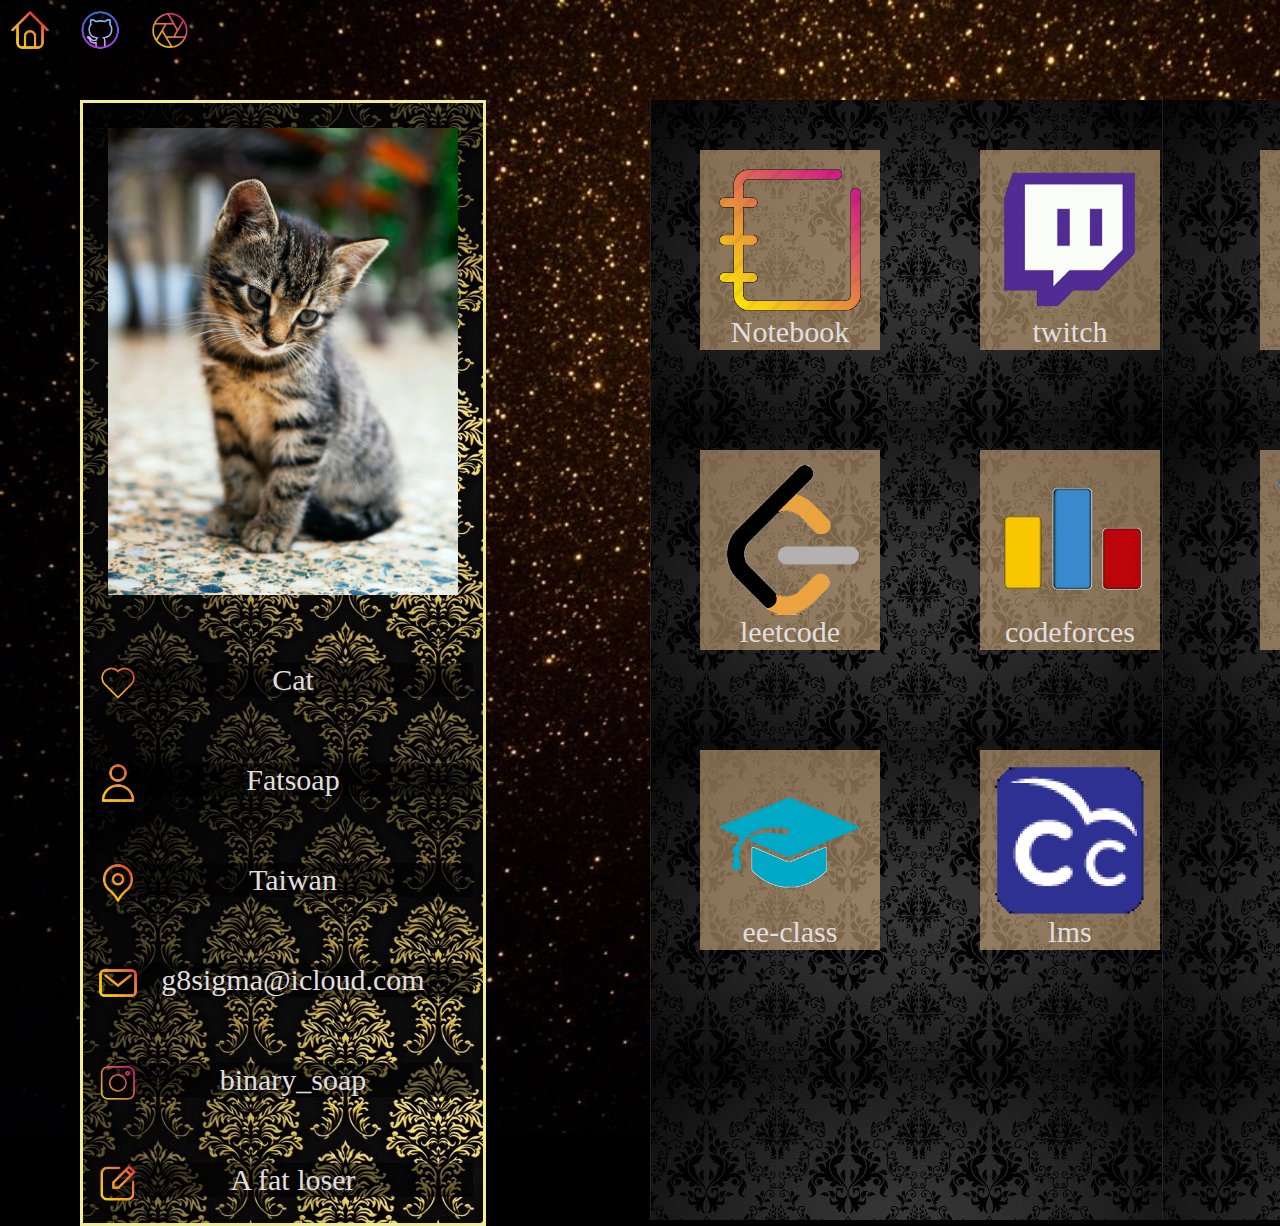
<file: index.html>
<!DOCTYPE html>
<html>
<head>
	<link href='./static/css/styles.css' rel='stylesheet' type='text/css' />
	<link rel="icon" type="image/png" href="./static/image/lens.png">
	<meta charset='UTF-8' />
	<script type="text/javascript" src="./static/script/script.js"></script>
	<title>Fatsoap</title>
</head>
<body >
	<div >
		<img class='background' src='./static/image/body_bg.jpg' alt='background' />
	</div>
	<div class='interface'>
		<a href='https://github.com/fatsoap'>
			<img class='_logo' style='left:80px; top:10px;' src='./static/image/github.png' alt='github_logo'/>
		</a>
		<a href='https://fatsoap.github.io'>
			<img class='_logo' style='left:10px; top:10px;' src='./static/image/home.png' alt='home_logo'/>
		</a>
		<div>
			<img class='_logo' style='left:150px; top:10px;' src='./static/image/lens.png' alt='cute_logo'/>
		</div>
		<div class='_block' style='background-image: url("./static/image/login_block_bg.jpg");'>
			<img style='position:absolute;left:25px; top:25px; width:350px;' src='./static/image/cat.jpg' alt='gril_logo'/>
			<p class='_text' style='left:10px; top:540px;' >
				<img class='_logo' style='left:-15px; top:0px;' src='./static/image/heart.png' alt='heart_logo'/>
				Cat
			</p><br>
			<p class='_text' style='left:10px; top:640px;' >
				<img class='_logo' style='left:-15px; top:0px;' src='./static/image/user.png' alt='user_logo'/>
				Fatsoap
			</p><br>		
			<p class='_text' style='left:10px; top:740px;'>
				<img class='_logo' style='left:-15px; top:0px;' src='./static/image/place.png' alt='place_logo'/>
				Taiwan
			</p><br>
			<p class='_text' style='left:10px; top:840px;'>
				<img class='_logo' style='left:-15px; top:0px;' src='./static/image/mail.png' alt='email_logo'/>
				g8sigma@icloud.com
			</p><br>
			<p class='_text' style='left:10px; top:940px;'>
				<img class='_logo' style='left:-15px; top:0px;' src='./static/image/camara.png' alt='camara_logo'/>
				binary_soap
			</p><br>
			<p class='_text' style='left:10px; top:1040px;'>
				<img class='_logo' style='left:-15px; top:0px;' src='./static/image/edit.png' alt='edit_logo'/>
				A fat loser
			</p>
		</div>
		<div class='list_block' style='background-image: url("./static/image/list_bg.jpg");'>
			<div class='link_block'>
				<a href='https://fatsoap.github.io/self'>
					<img class='link_icon' src='./static/image/notebook.png' />
				</a><br>Notebook
			</div>
			<div class='link_block'>
				<a href='https://www.twitch.tv/' target="_blank">
					<img class='link_icon' src='./static/image/twitch.png' />
				</a><br>twitch
			</div>
			<div class='link_block'>
				<a href='https://www.youtube.com/?gl=TW' target="_blank">
					<img class='link_icon' src='./static/image/youtube.png' />
				</a><br>youtube
			</div>
			<div class='link_block'>
				<a href='https://leetcode.com/' target="_blank">
					<img class='link_icon' src='./static/image/leetcode.png' />
				</a><br>leetcode
			</div>
			<div class='link_block'>
				<a href='https://codeforces.com/' target="_blank">
					<img class='link_icon' src='./static/image/codeforces.png' />
				</a><br>codeforces
			</div>
			<div class='link_block'>
				<a href='https://portal.ncu.edu.tw/login' target="_blank">
					<img class='link_icon' src='./static/image/ncu.png' />
				</a><br>portal
			</div>
			<div class='link_block'>
				<a href='https://ncueeclass.ncu.edu.tw/' target="_blank">
					<img class='link_icon' src='./static/image/ee-class.png' />
				</a><br>ee-class
			</div>
			<div class='link_block'>
				<a href='https://lms.ncu.edu.tw/q?pg=home_welcome&cp=2000' target="_blank">
					<img class='link_icon' src='./static/image/lms.png' />
				</a><br>lms
			</div>
		</div>
		
	</div>
	
</body>
</html>
</file>
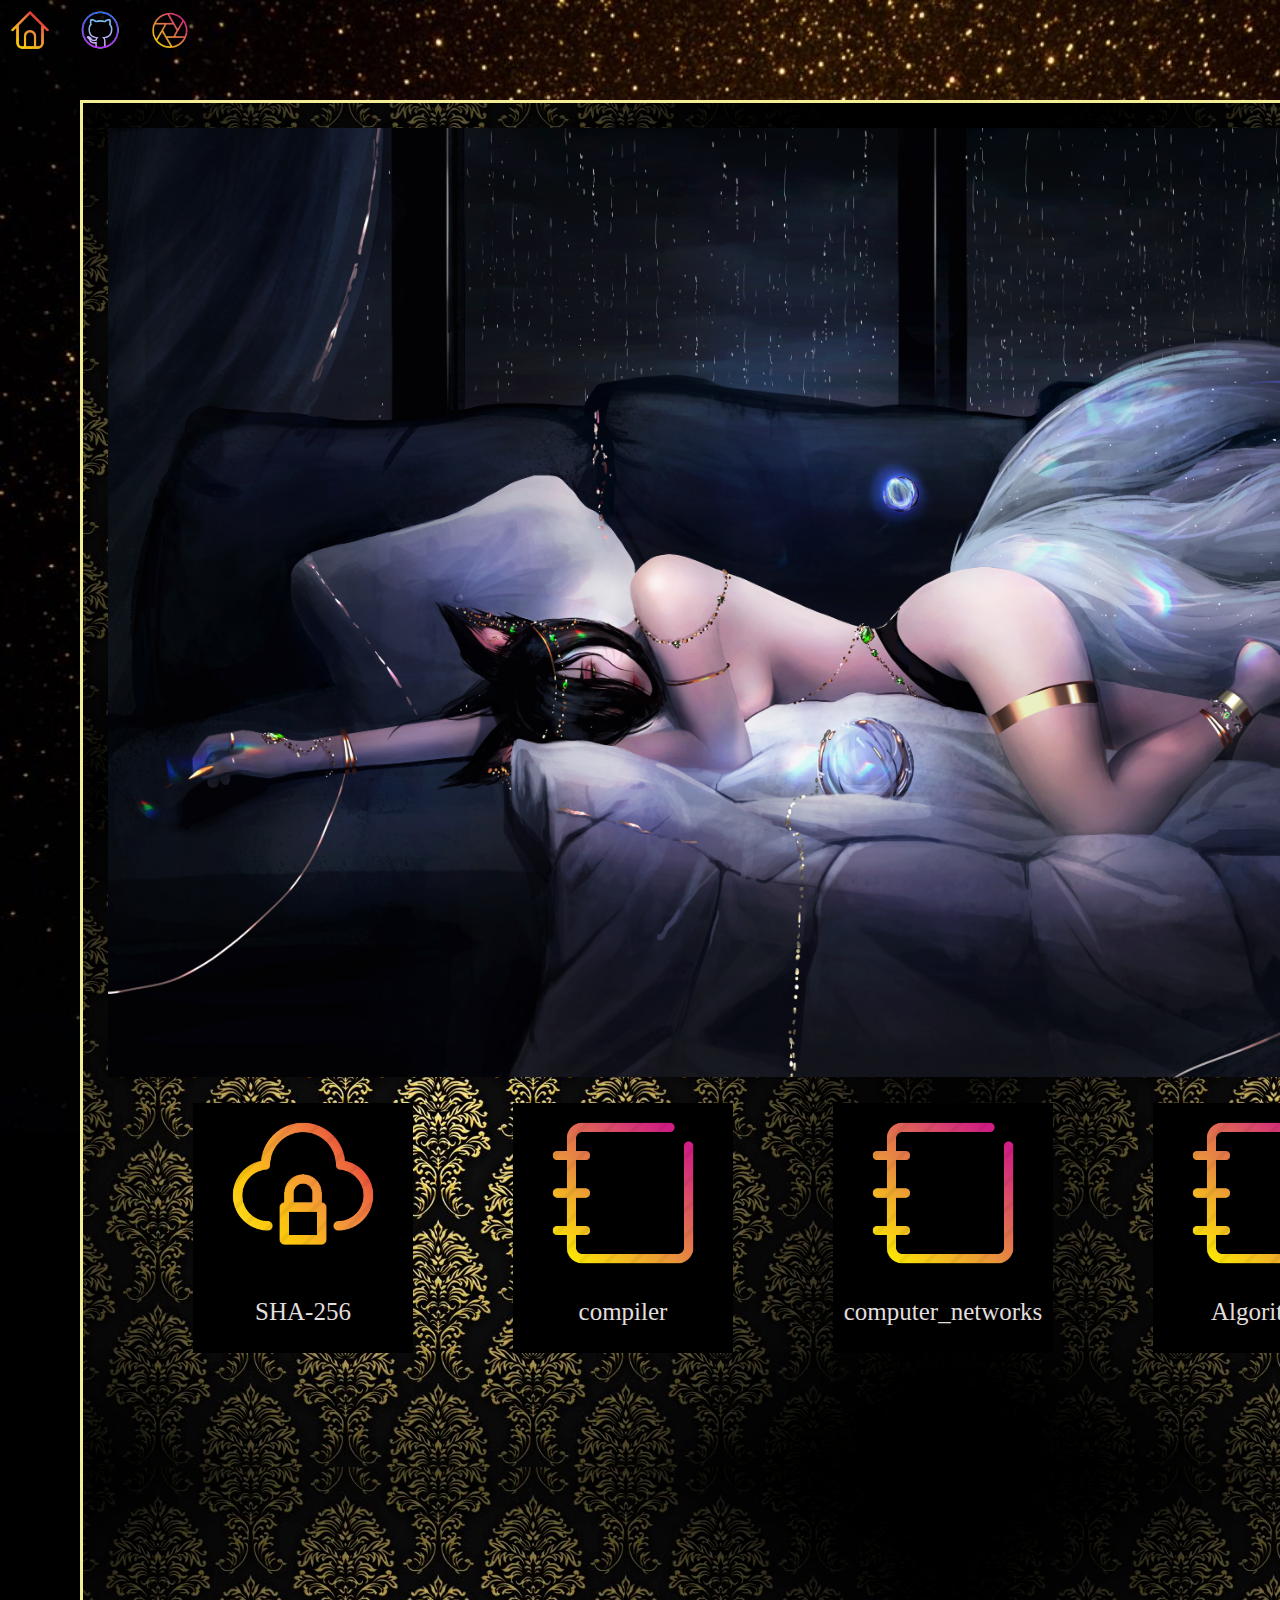
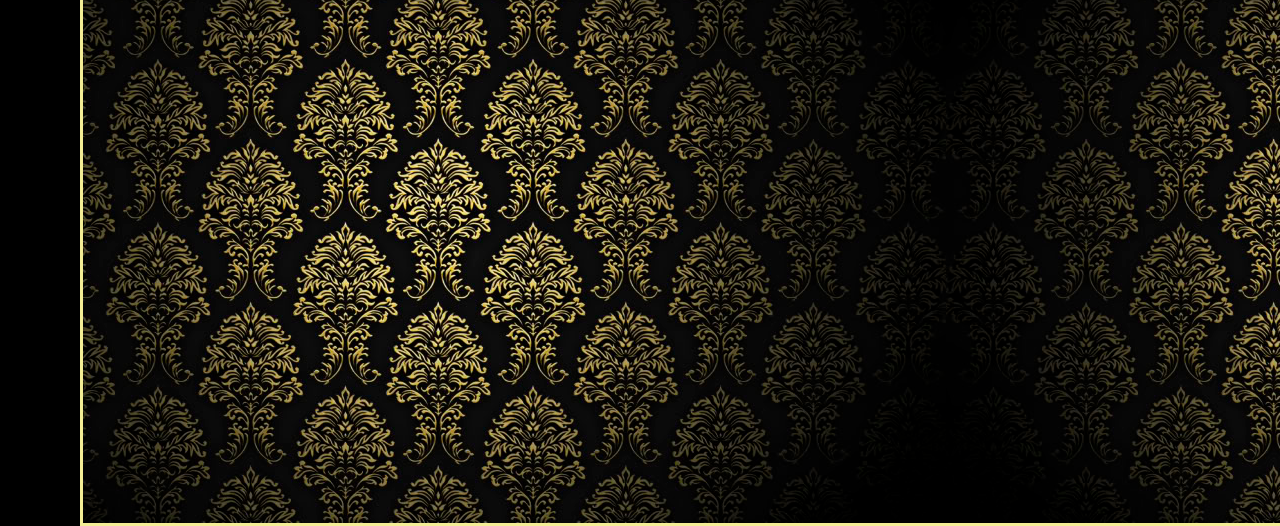
<file: self/index.html>
<!DOCTYPE html>
<html>
<head>

	<link href="./styles.css" rel="stylesheet" />
	<link rel="icon" type="image/png" href="./assets/lens.png">
	<meta charset='UTF-8' />
	<title>Notebook</title>
	
</head>
<body >
	<div >
		<img class='background' src='./assets/body_bg.jpg' alt='background' />
	</div>
	<div class='interface'>
		<a href='https://github.com/fatsoap'>
			<img class='_logo' style='left:80px; top:10px;' src='./assets/github.png' alt='github_logo'/>
		</a>
		<a href='https://fatsoap.github.io'>
			<img class='_logo' style='left:10px; top:10px;' src='./assets/home.png' alt='home_logo'/>
		</a>
		<div>
			<img class='_logo' style='left:150px; top:10px;' src='./assets/lens.png' alt='cute_logo'/>
		</div>
		<div class='_block' style='background-image: url("./assets/login_block_bg.jpg");'>
			<img style='position:absolute;left:25px; top:25px; width:1660px' src='./assets/ahri.jpg' alt='gril_logo'/>
			<div class='_b_block'>
				<div class='link_block'>
					<a href='https://fatsoap.github.io/self/sha256'>
						<img class='link_icon' src='./assets/data_protect.png' />
					</a><br>SHA-256
				</div>
				<div class='link_block'>
					<a href='https://fatsoap.github.io/self/compiler_note'>
						<img class='link_icon' src='./assets/notebook.png' />
					</a><br>compiler
				</div>
				<div class='link_block'>
					<a href='https://fatsoap.github.io/self/computer_networks_note'>
						<img class='link_icon' src='./assets/notebook.png' />
					</a><br>computer_networks
				</div>
				<div class='link_block'>
					<a href='https://fatsoap.github.io/self/algorithm'>
						<img class='link_icon' src='./assets/notebook.png' />
					</a><br>Algorithm
				</div>
				<div class='link_block'>
					<a href='https://fatsoap.github.io/self/useful_tools'>
						<img class='link_icon' src='./assets/notebook.png' />
					</a><br>useful_tools
				</div>
			</div>
			
		</div>

		
	</div>
	
</body>

</html>
</file>
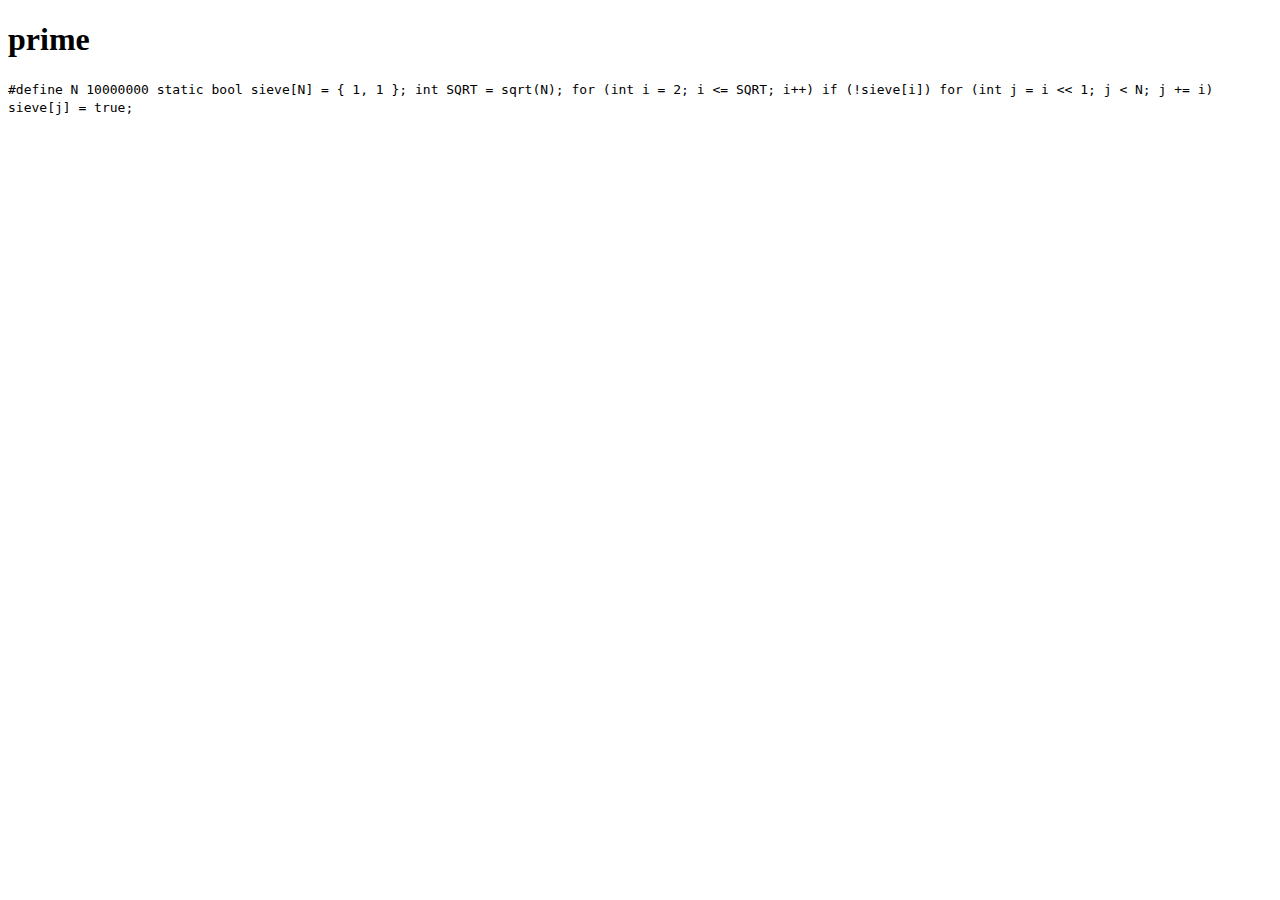
<file: self/algorithm/index.html>
<!DOCTYPE html>
<html>
    <head>
        <meta charset="UTF-8" />
        <meta name="author" content="MarkdownViewer++" />
        <title>index.md</title>
        <style type="text/css">
            
/* Avoid page breaks inside the most common attributes, especially for exports (i.e. PDF) */
td, h1, h2, h3, h4, h5, p, ul, ol, li {
    page-break-inside: avoid; 
}

        </style>
      </head>
    <body>
        <h1 id="prime">prime</h1>
<code>
#define N 10000000
	static bool sieve[N] = { 1, 1 };
    int SQRT = sqrt(N);
    for (int i = 2; i <= SQRT; i++)
        if (!sieve[i])
            for (int j = i << 1; j < N; j += i)
                sieve[j] = true;
</code>

    </body>
</html>
</file>
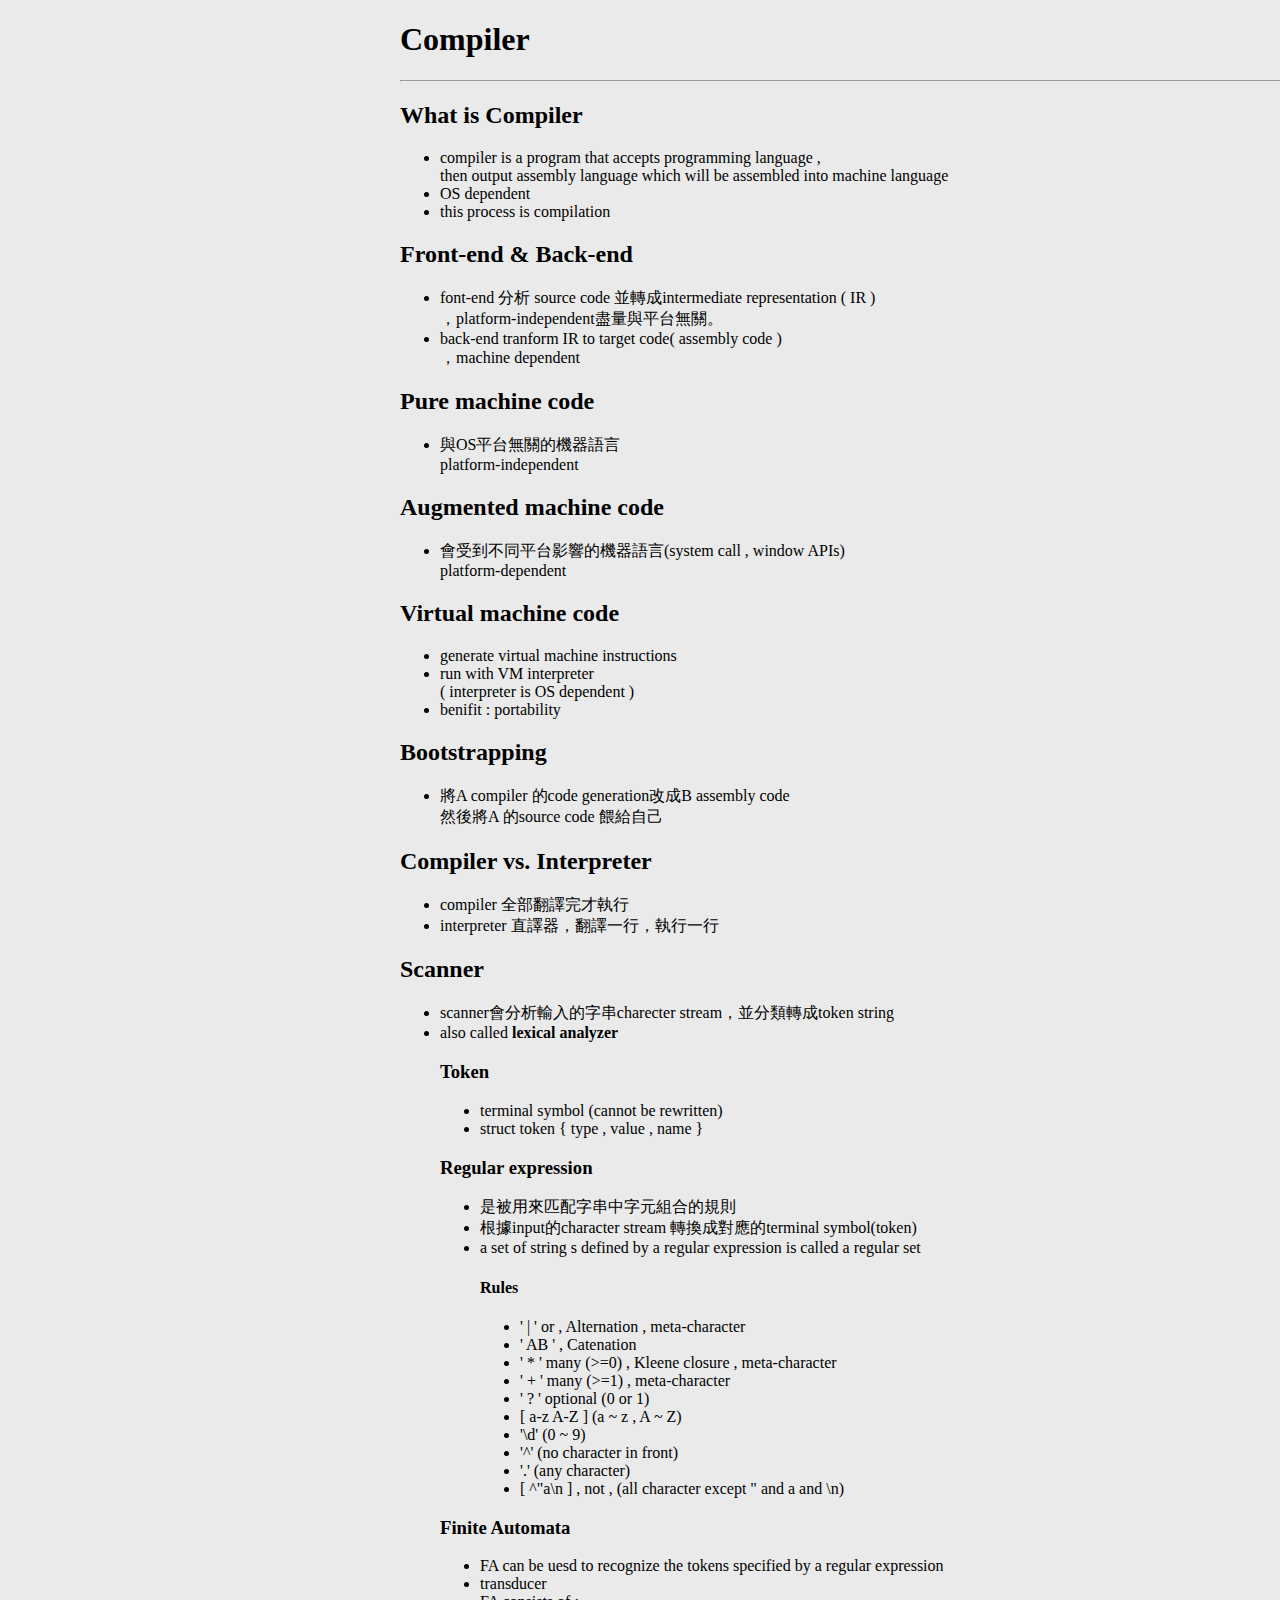
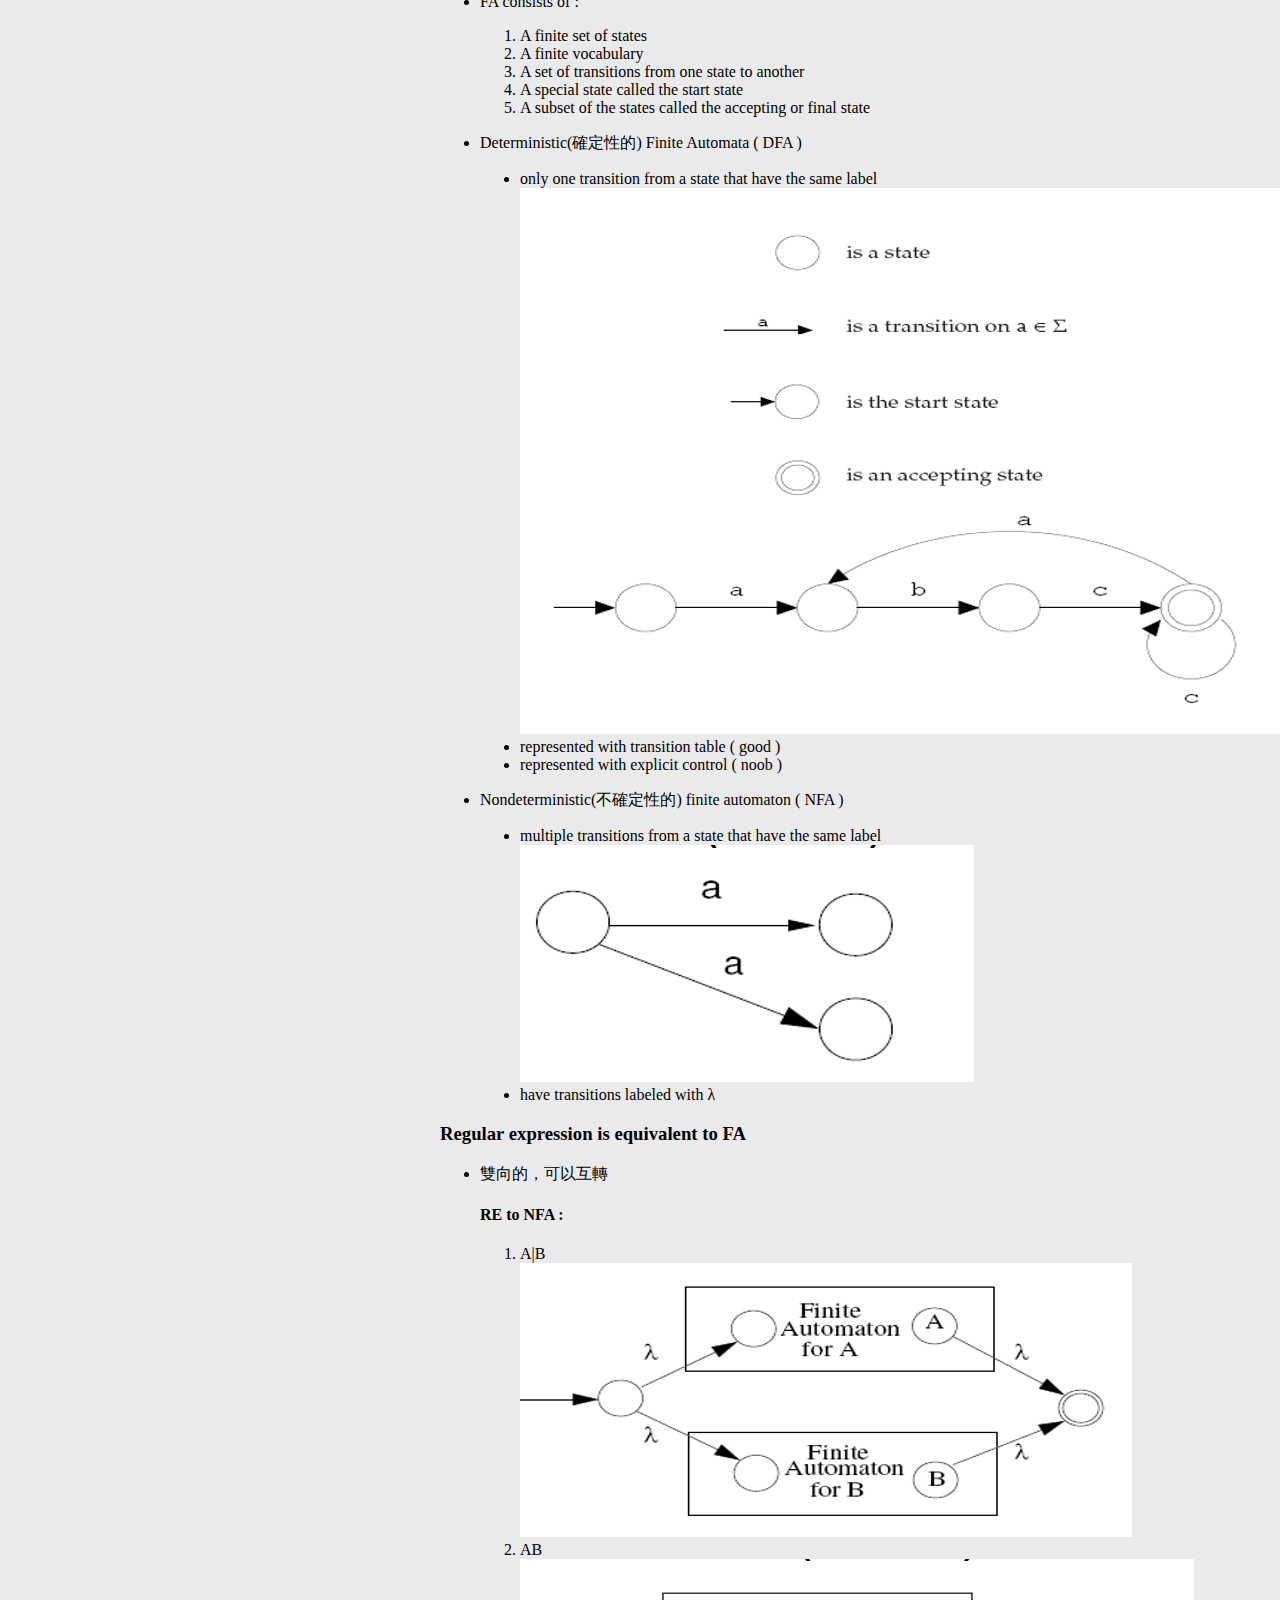
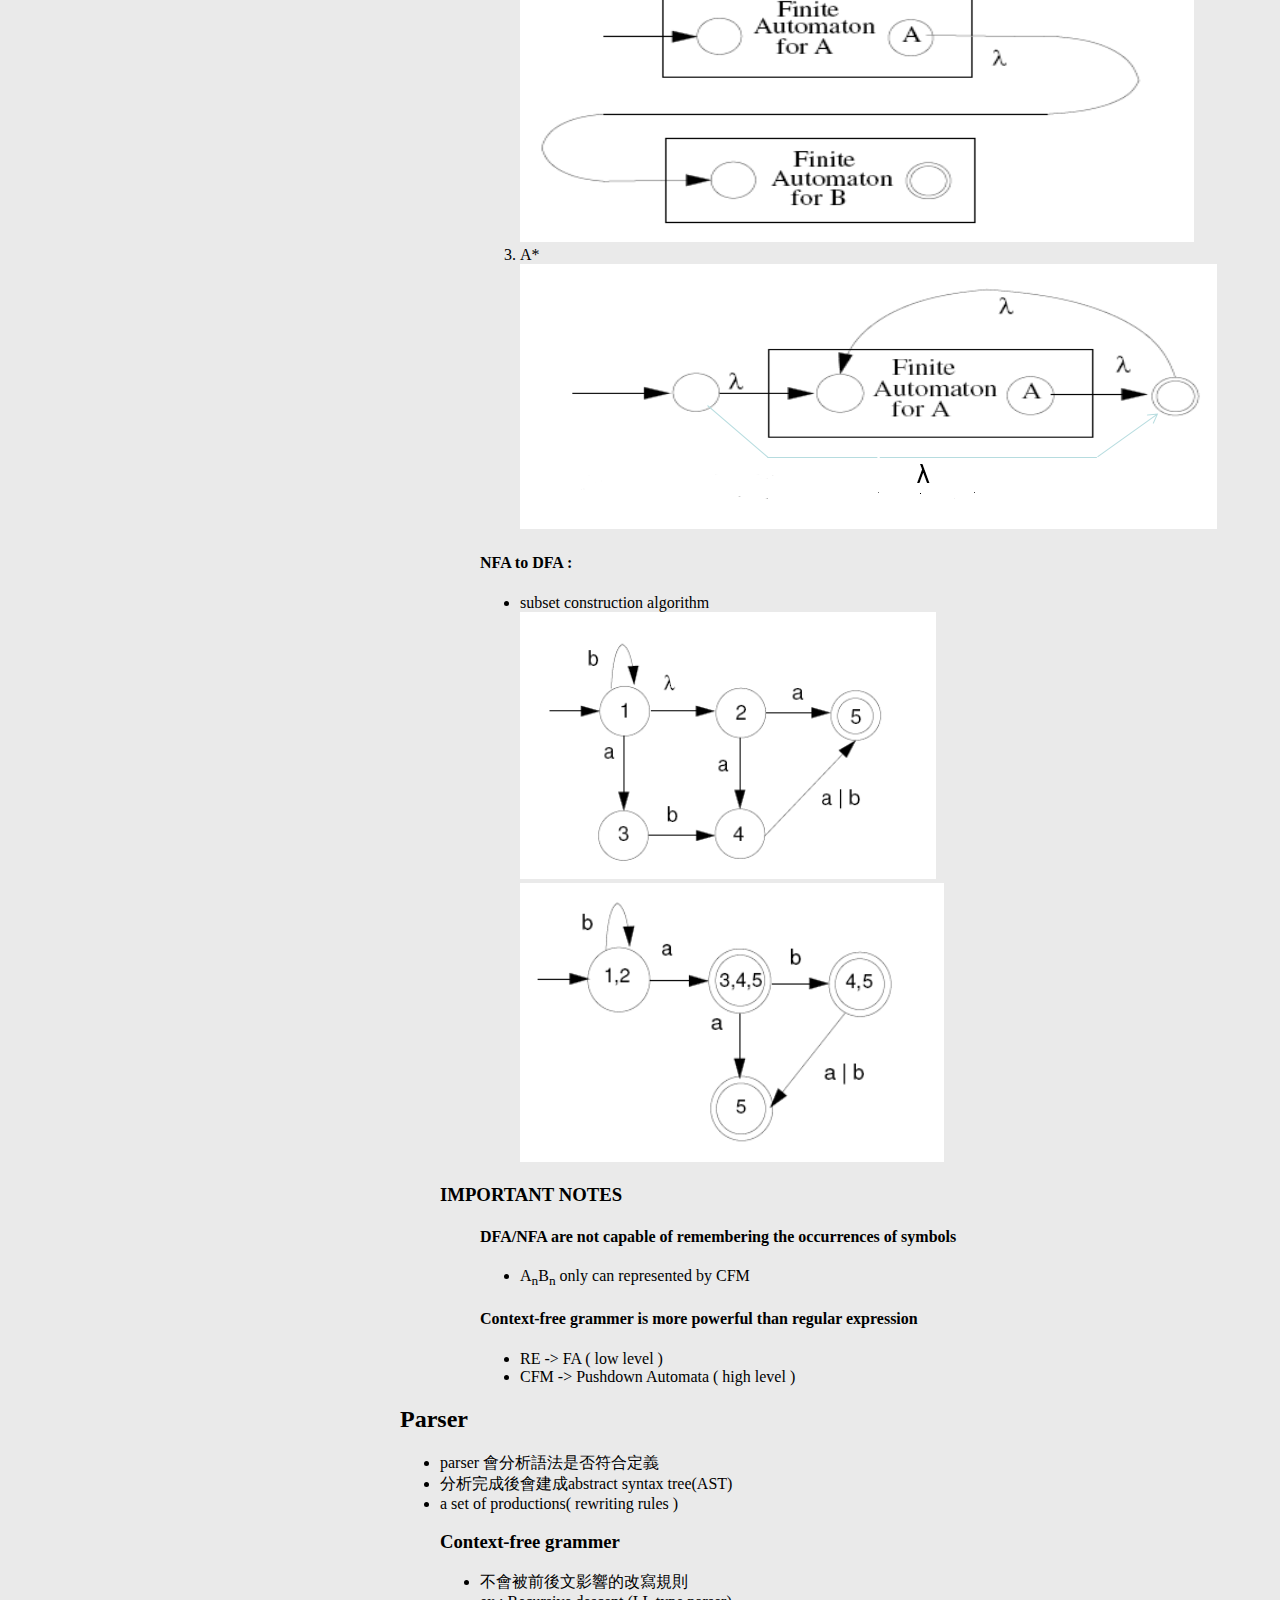
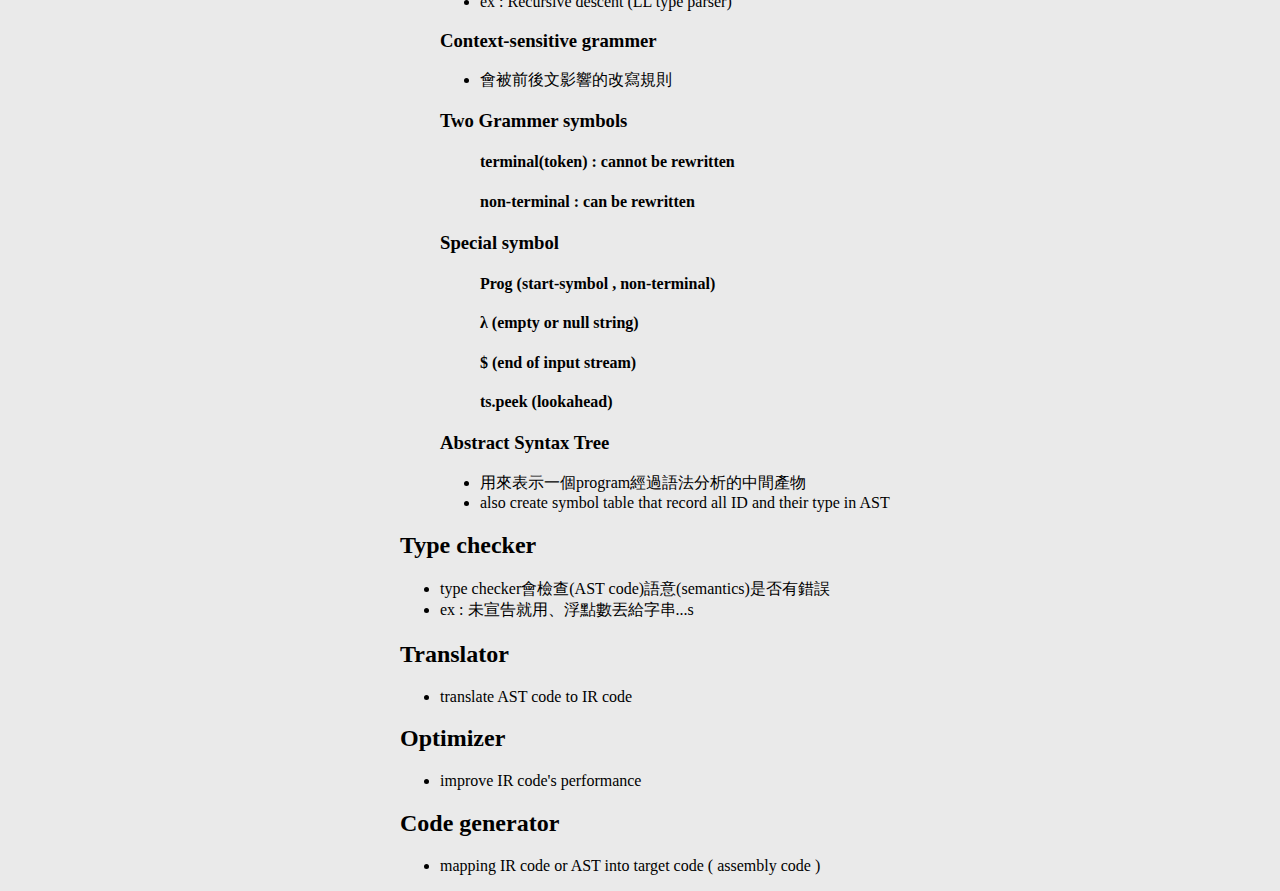
<file: self/compiler_note/index.html>
<!DOCTYPE html>
<html>
    <head>
        <meta charset="UTF-8" />
        <meta name="author" content="MarkdownViewer++" />
        <title>index.md</title>
        <style type="text/css">
            
/* Avoid page breaks inside the most common attributes, especially for exports (i.e. PDF) */
td, h1, h2, h3, h4, h5, p, ul, ol, li {
    page-break-inside: avoid; 
}

        </style>
      </head>
    <body>
        <link href="./style.css" rel="stylesheet" />
<h1 id="compiler">Compiler</h1>
<hr />
<h2 id="what-is-compiler">What is Compiler</h2>
<ul>
<li>compiler is a program that accepts programming language ,<br>
then output assembly language which will be assembled into machine language</li>
<li>OS dependent</li>
<li>this process is compilation</li>
</ul>
<h2 id="front-end-back-end">Front-end &amp; Back-end</h2>
<ul>
<li>font-end 分析 source code 並轉成intermediate representation ( IR )<br>
，platform-independent盡量與平台無關。</li>
<li>back-end tranform IR to target code( assembly code )<br>
，machine dependent</li>
</ul>
<h2 id="pure-machine-code">Pure machine code</h2>
<ul>
<li>與OS平台無關的機器語言<br>
platform-independent</li>
</ul>
<h2 id="augmented-machine-code">Augmented machine code</h2>
<ul>
<li>會受到不同平台影響的機器語言(system call , window APIs)<br>
platform-dependent</li>
</ul>
<h2 id="virtual-machine-code">Virtual machine code</h2>
<ul>
<li>generate virtual machine instructions</li>
<li>run with VM interpreter<br>
( interpreter is OS dependent )</li>
<li>benifit : portability</li>
</ul>
<h2 id="bootstrapping">Bootstrapping</h2>
<ul>
<li>將A compiler 的code generation改成B assembly code <br>
然後將A 的source code 餵給自己</li>
</ul>
<h2 id="compiler-vs.interpreter">Compiler vs. Interpreter</h2>
<ul>
<li>compiler
全部翻譯完才執行</li>
<li>interpreter
直譯器，翻譯一行，執行一行</li>
</ul>
<h2 id="scanner">Scanner</h2>
<ul>
<li>scanner會分析輸入的字串charecter stream，並分類轉成token string</li>
<li>also called <strong>lexical analyzer</strong></li>
</ul>
<blockquote>
<h3 id="token">Token</h3>
<ul>
<li>terminal symbol (cannot be rewritten)</li>
<li>struct token { type , value , name }</li>
</ul>
<h3 id="regular-expression">Regular expression</h3>
<ul>
<li>是被用來匹配字串中字元組合的規則</li>
<li>根據input的character stream 轉換成對應的terminal symbol(token)</li>
<li>a set of string s defined by a regular expression is called a regular set</li>
</ul>
<blockquote>
<h4 id="rules">Rules</h4>
<ul>
<li>' | ' or  , Alternation , meta-character</li>
<li>' AB ' , Catenation</li>
<li>' * ' many (&gt;=0) , Kleene closure , meta-character</li>
<li>' + ' many (&gt;=1) , meta-character</li>
<li>' ? ' optional (0 or 1)</li>
<li>[ a-z A-Z ] (a ~ z , A ~ Z)</li>
<li>'\d' (0 ~ 9)</li>
<li>'^' (no character in front)</li>
<li>'.' (any character)</li>
<li>[ ^&quot;a\n ] , not , (all character except &quot; and a and \n)</li>
</ul>
</blockquote>
<h3 id="finite-automata">Finite Automata</h3>
<ul>
<li>FA can be uesd to recognize the tokens specified by a regular expression</li>
<li>transducer</li>
<li>FA consists of :</li>
</ul>
<blockquote>
<ol>
<li>A finite set of states</li>
<li>A finite vocabulary</li>
<li>A set of transitions from one state to another</li>
<li>A special state called the start state</li>
<li>A subset of the states called the accepting or final state</li>
</ol>
</blockquote>
<ul>
<li>Deterministic(確定性的) Finite Automata ( DFA )</li>
</ul>
<blockquote>
<ul>
<li>only one transition from a state that have the same label<br>
<img src='./assets/dfa.PNG'></li>
<li>represented with transition table ( good )</li>
<li>represented with explicit control ( noob )</li>
</ul>
</blockquote>
<ul>
<li>Nondeterministic(不確定性的) finite automaton ( NFA )</li>
</ul>
<blockquote>
<ul>
<li>multiple transitions from a state that have the same label<br>
<img src='./assets/nfa.PNG'></li>
<li>have transitions labeled with λ</li>
</ul>
</blockquote>
<h3 id="regular-expression-is-equivalent-to-fa">Regular expression is equivalent to FA</h3>
<ul>
<li>雙向的，可以互轉</li>
</ul>
<blockquote>
<h4 id="re-to-nfa">RE to NFA :</h4>
<ol>
<li>A|B <br>
<img src='./assets/nfa_AorB.PNG'></li>
<li>AB <br>
<img src='./assets/nfa_AB.PNG'></li>
<li>A* <br>
<img src='./assets/nfa_A_star.PNG'></li>
</ol>
<h4 id="nfa-to-dfa">NFA to DFA :</h4>
<ul>
<li>subset construction algorithm <br>
<img src='./assets/nfa_to_dfa_1.PNG'> <br>
<img src='./assets/nfa_to_dfa_2.PNG'></li>
</ul>
</blockquote>
<h3 id="important-notes">IMPORTANT NOTES</h3>
<blockquote>
<h4 id="dfanfa-are-not-capable-of-remembering-the-occurrences-of-symbols">DFA/NFA are not capable of remembering the occurrences of symbols</h4>
<ul>
<li>A<sub>n</sub>B<sub>n</sub> only can represented by CFM</li>
</ul>
<h4 id="context-free-grammer-is-more-powerful-than-regular-expression">Context-free grammer is more powerful than regular expression</h4>
<ul>
<li>RE -&gt; FA ( low level )</li>
<li>CFM -&gt; Pushdown Automata ( high level )</li>
</ul>
</blockquote>
</blockquote>
<h2 id="parser">Parser</h2>
<ul>
<li>parser 會分析語法是否符合定義</li>
<li>分析完成後會建成abstract syntax tree(AST)</li>
<li>a set of productions( rewriting rules )</li>
</ul>
<blockquote>
<h3 id="context-free-grammer">Context-free grammer</h3>
<ul>
<li>不會被前後文影響的改寫規則</li>
<li>ex : Recursive descent (LL type parser)</li>
</ul>
<h3 id="context-sensitive-grammer">Context-sensitive grammer</h3>
<ul>
<li>會被前後文影響的改寫規則</li>
</ul>
<h3 id="two-grammer-symbols">Two Grammer symbols</h3>
<blockquote>
<h4 id="terminaltoken-cannot-be-rewritten">terminal(token) : cannot be rewritten</h4>
<h4 id="non-terminal-can-be-rewritten">non-terminal : can be rewritten</h4>
</blockquote>
<h3 id="special-symbol">Special symbol</h3>
<blockquote>
<h4 id="prog-start-symbol-non-terminal">Prog (start-symbol , non-terminal)</h4>
<h4 id="empty-or-null-string">λ (empty or null string)</h4>
<h4 id="end-of-input-stream">$ (end of input stream)</h4>
<h4 id="ts.peek-lookahead">ts.peek (lookahead)</h4>
</blockquote>
<h3 id="abstract-syntax-tree">Abstract Syntax Tree</h3>
<ul>
<li>用來表示一個program經過語法分析的中間產物</li>
<li>also create symbol table that record all ID and their type in AST</li>
</ul>
</blockquote>
<h2 id="type-checker">Type checker</h2>
<ul>
<li>type checker會檢查(AST code)語意(semantics)是否有錯誤</li>
<li>ex : 未宣告就用、浮點數丟給字串...s</li>
</ul>
<h2 id="translator">Translator</h2>
<ul>
<li>translate AST code to IR code</li>
</ul>
<h2 id="optimizer">Optimizer</h2>
<ul>
<li>improve IR code's performance</li>
</ul>
<h2 id="code-generator">Code generator</h2>
<ul>
<li>mapping IR code or AST into target code ( assembly code )</li>
</ul>

    </body>
</html>
</file>
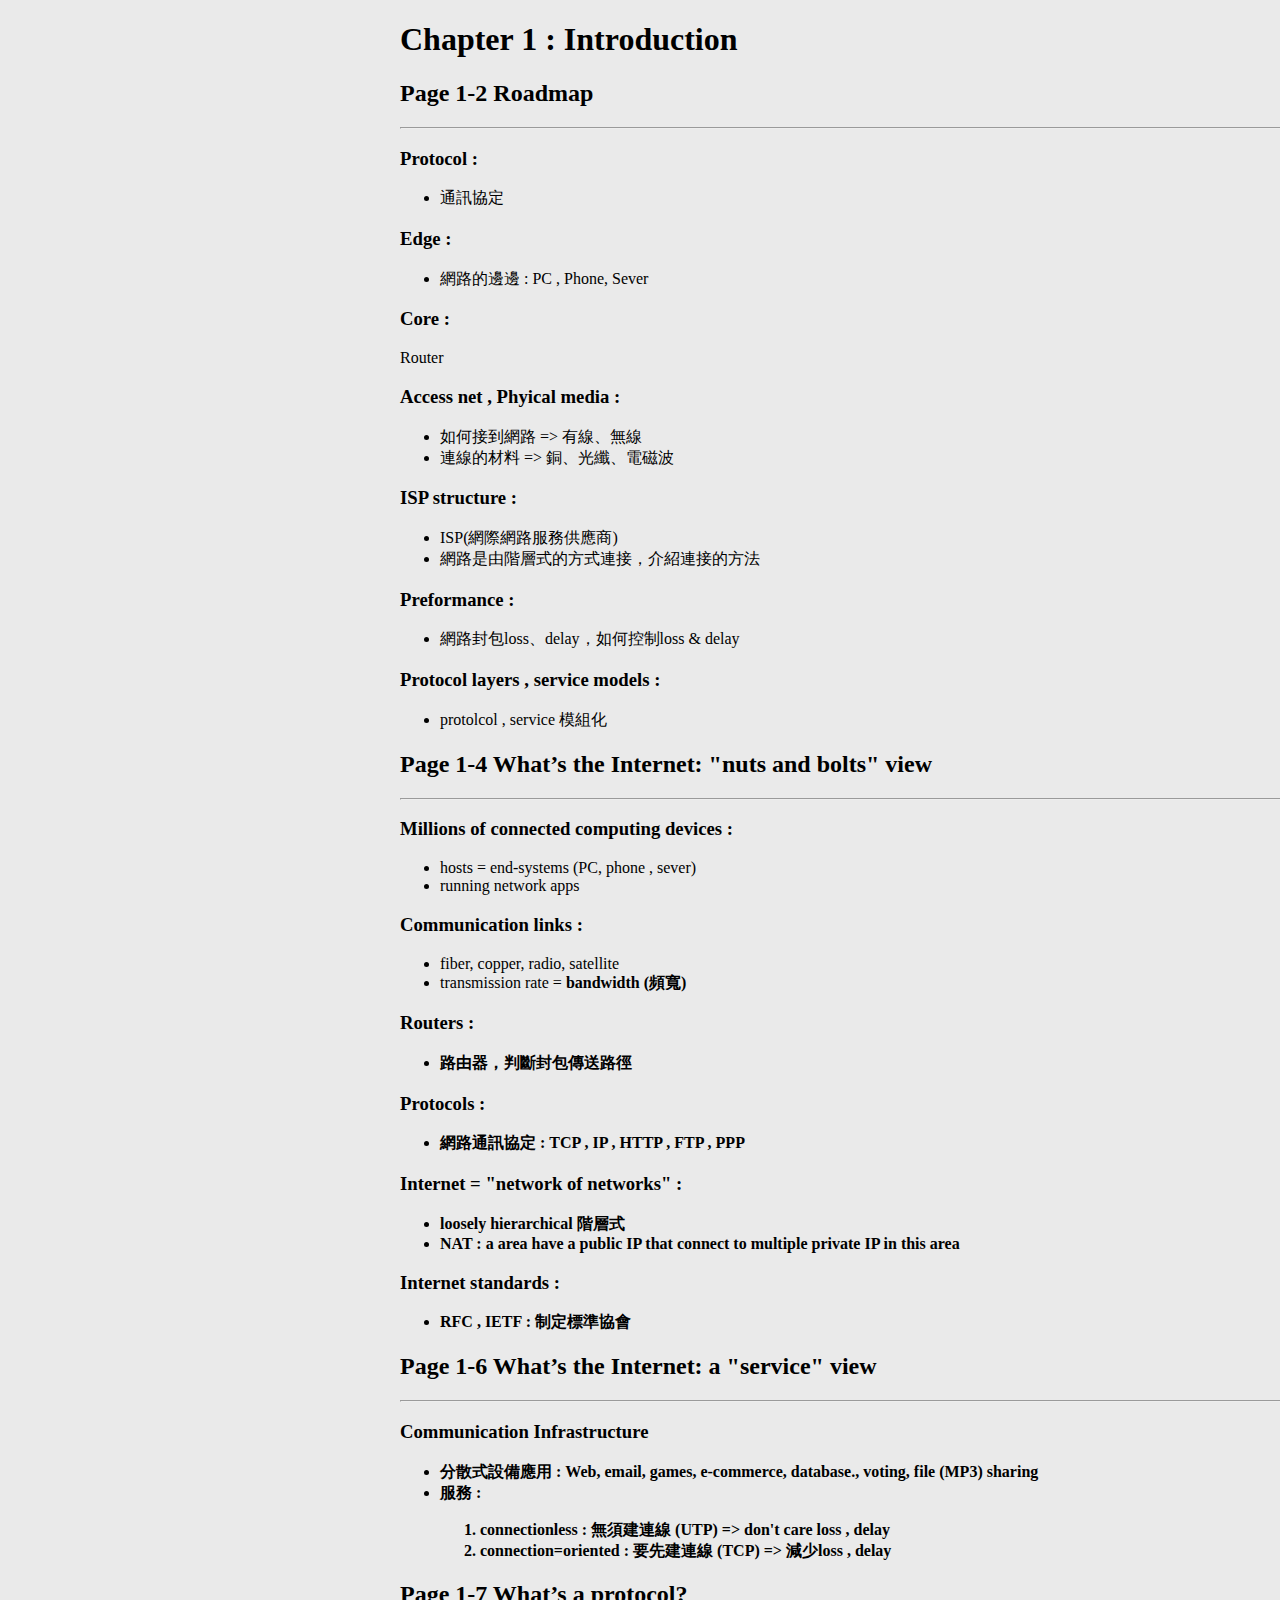
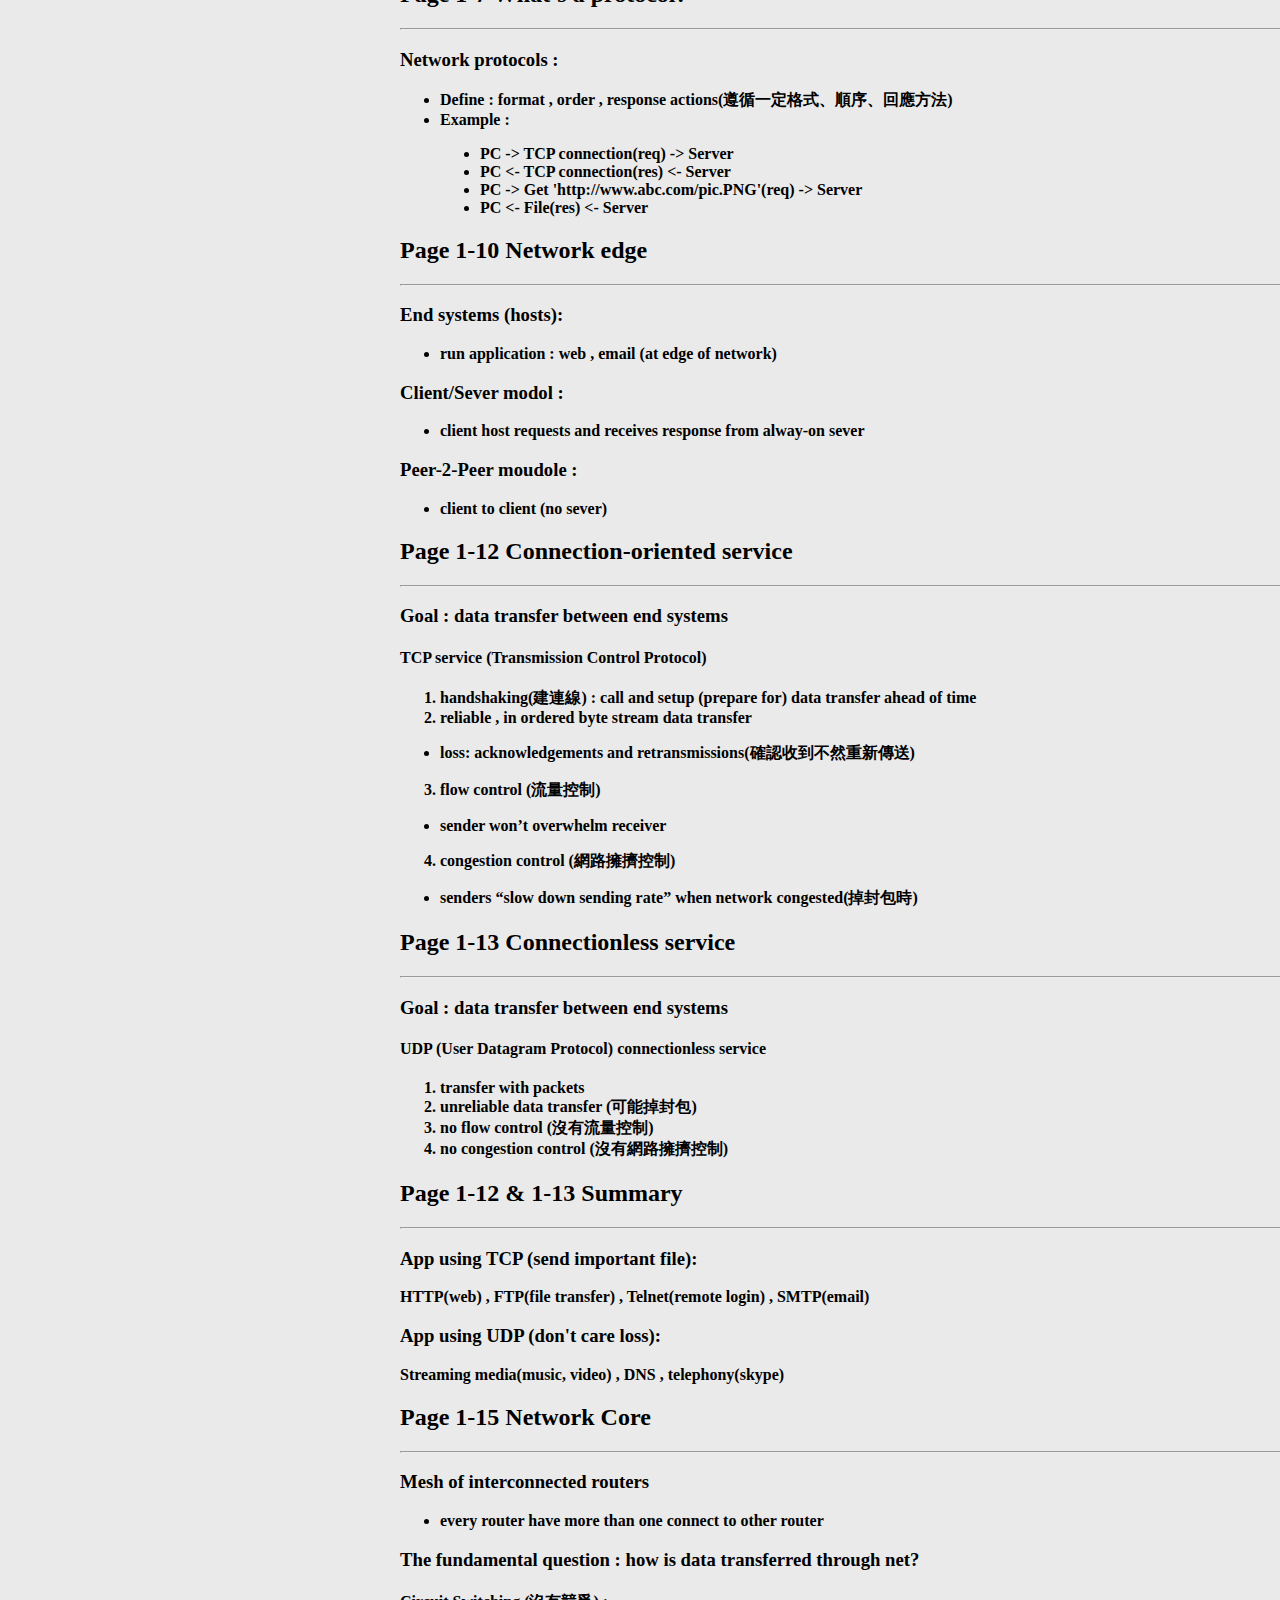
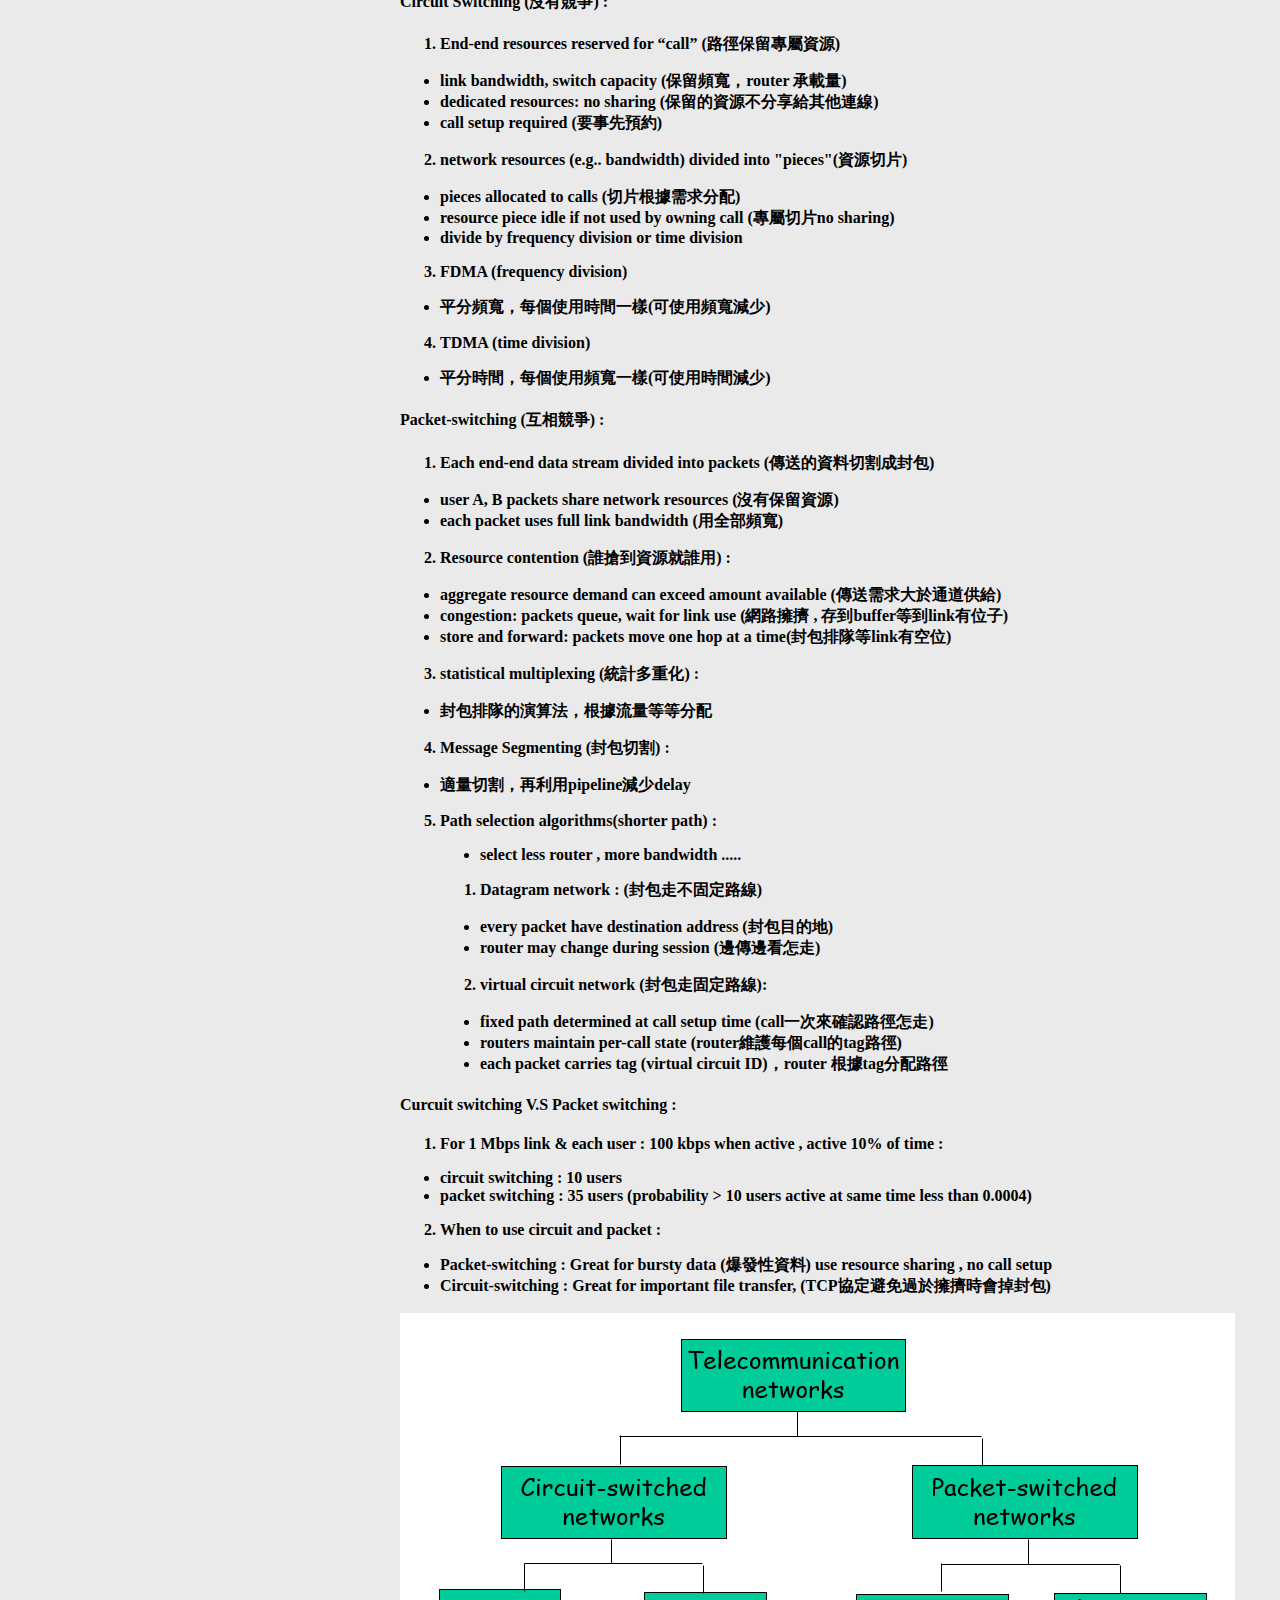
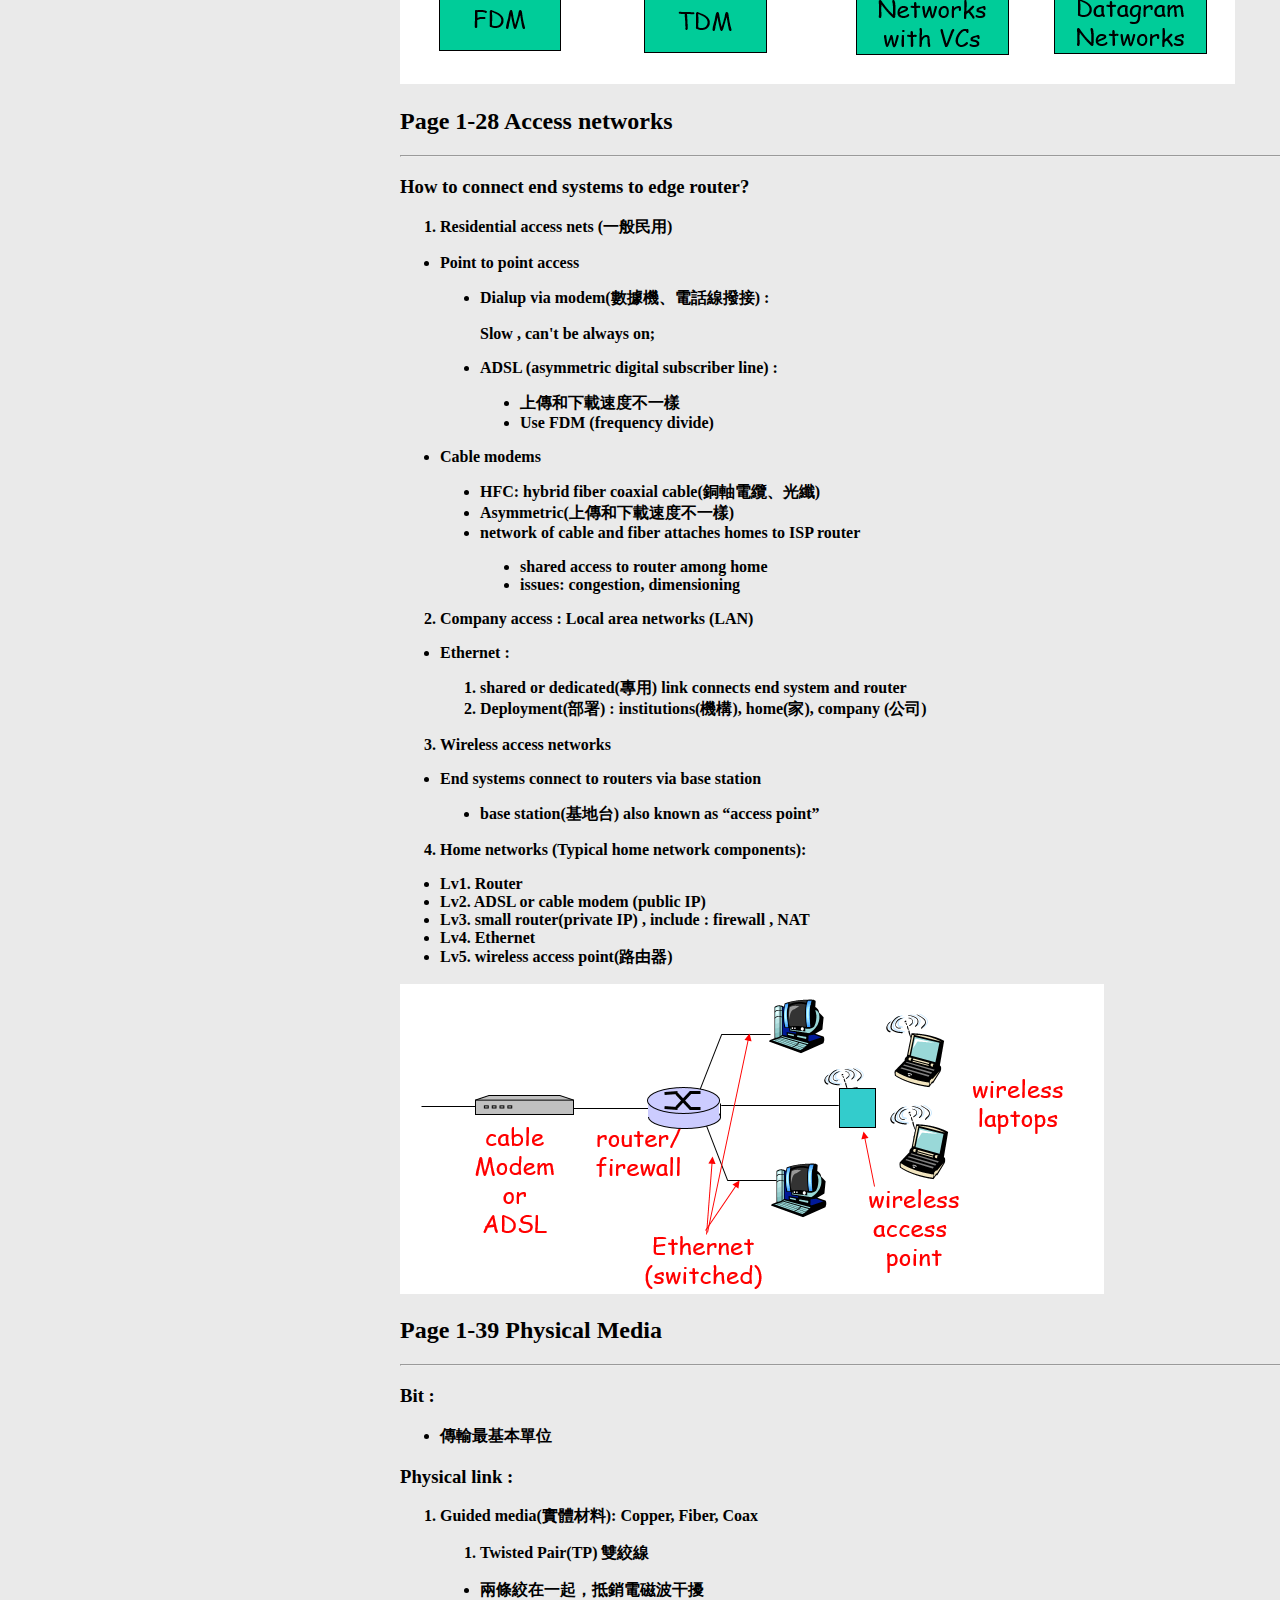
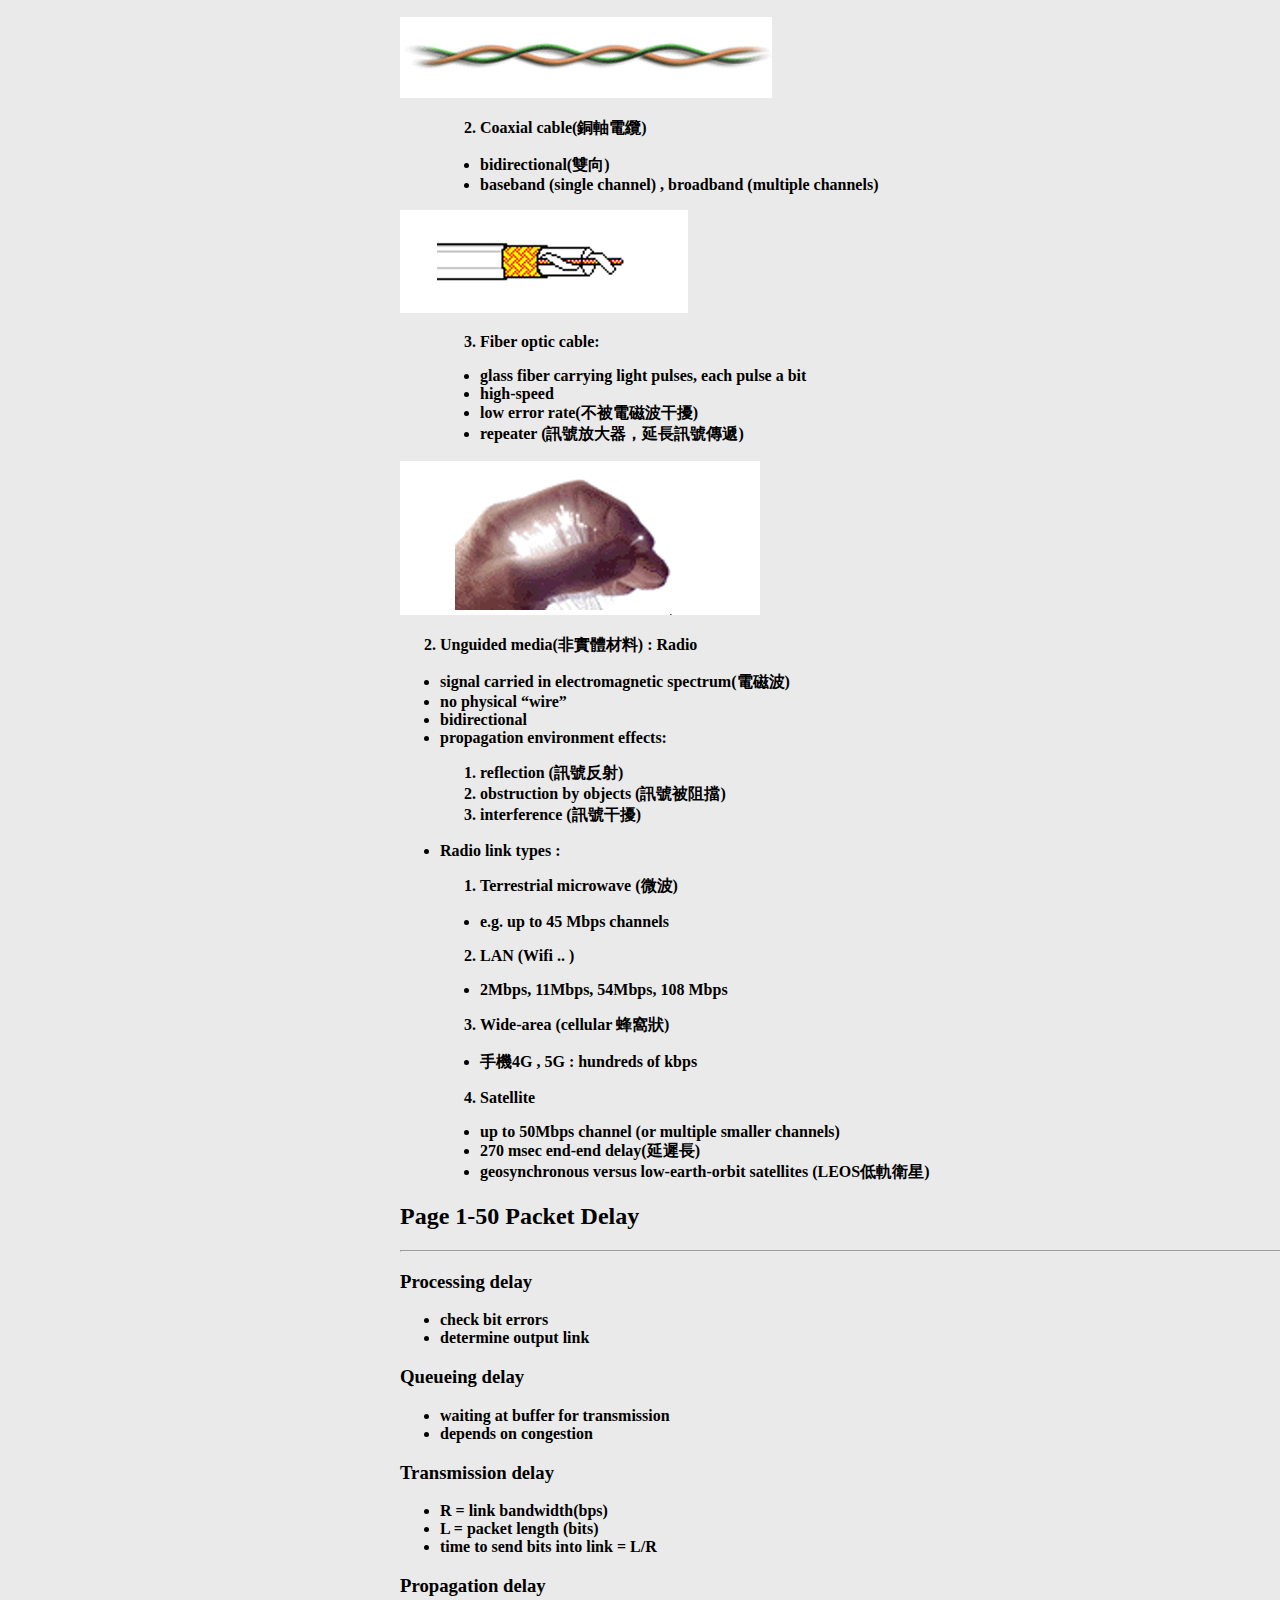
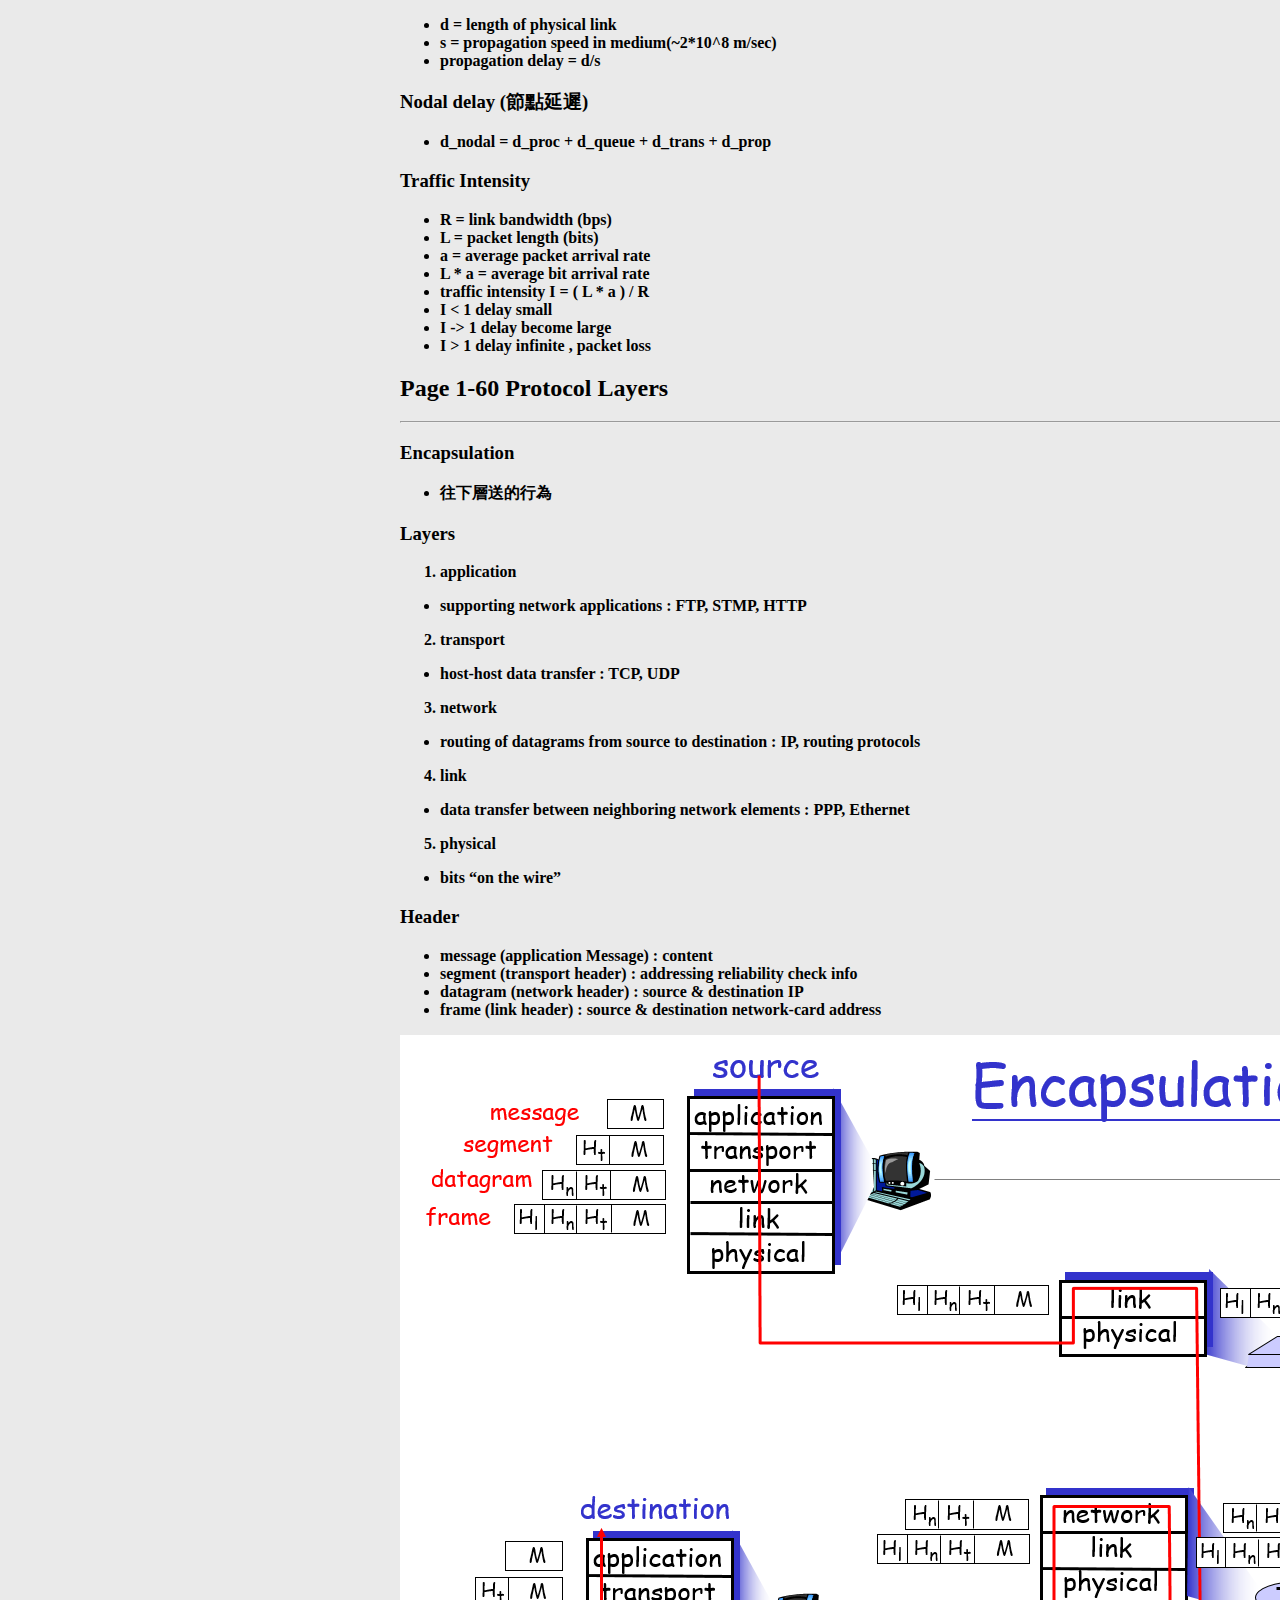
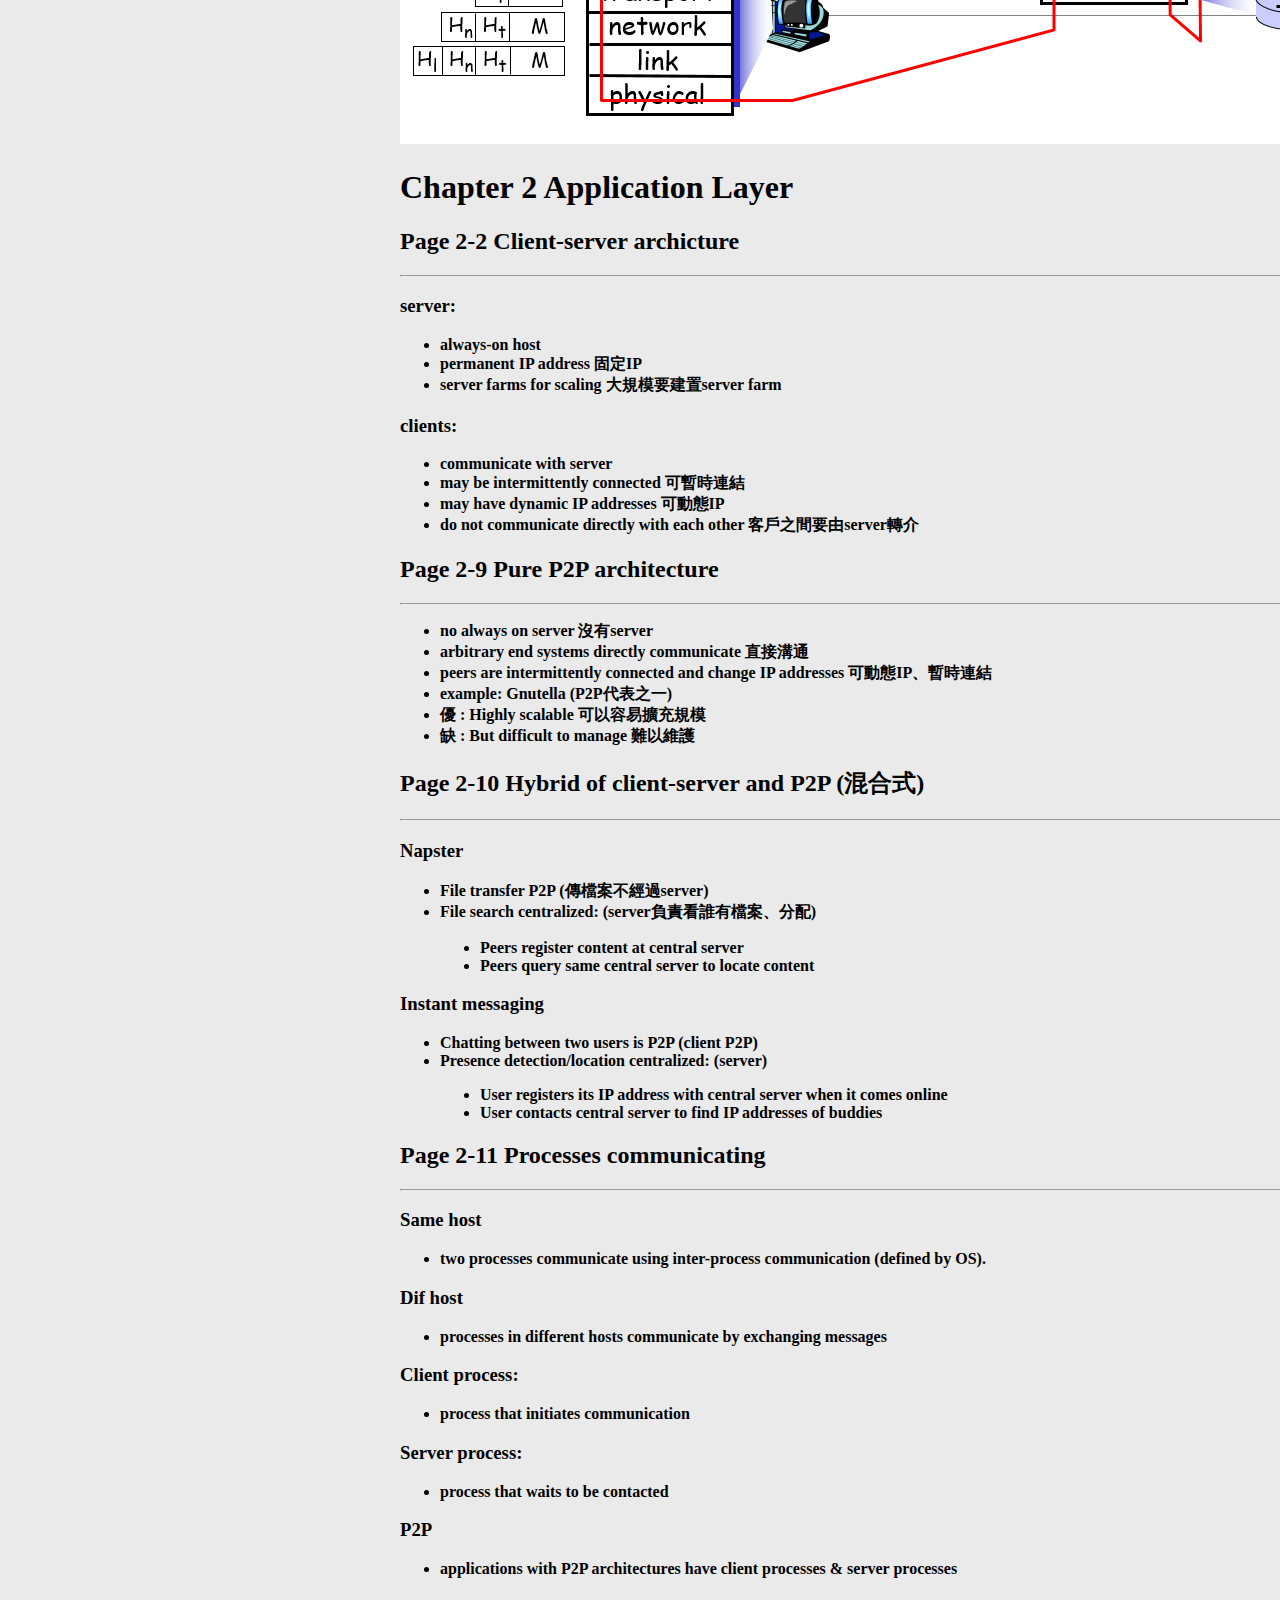
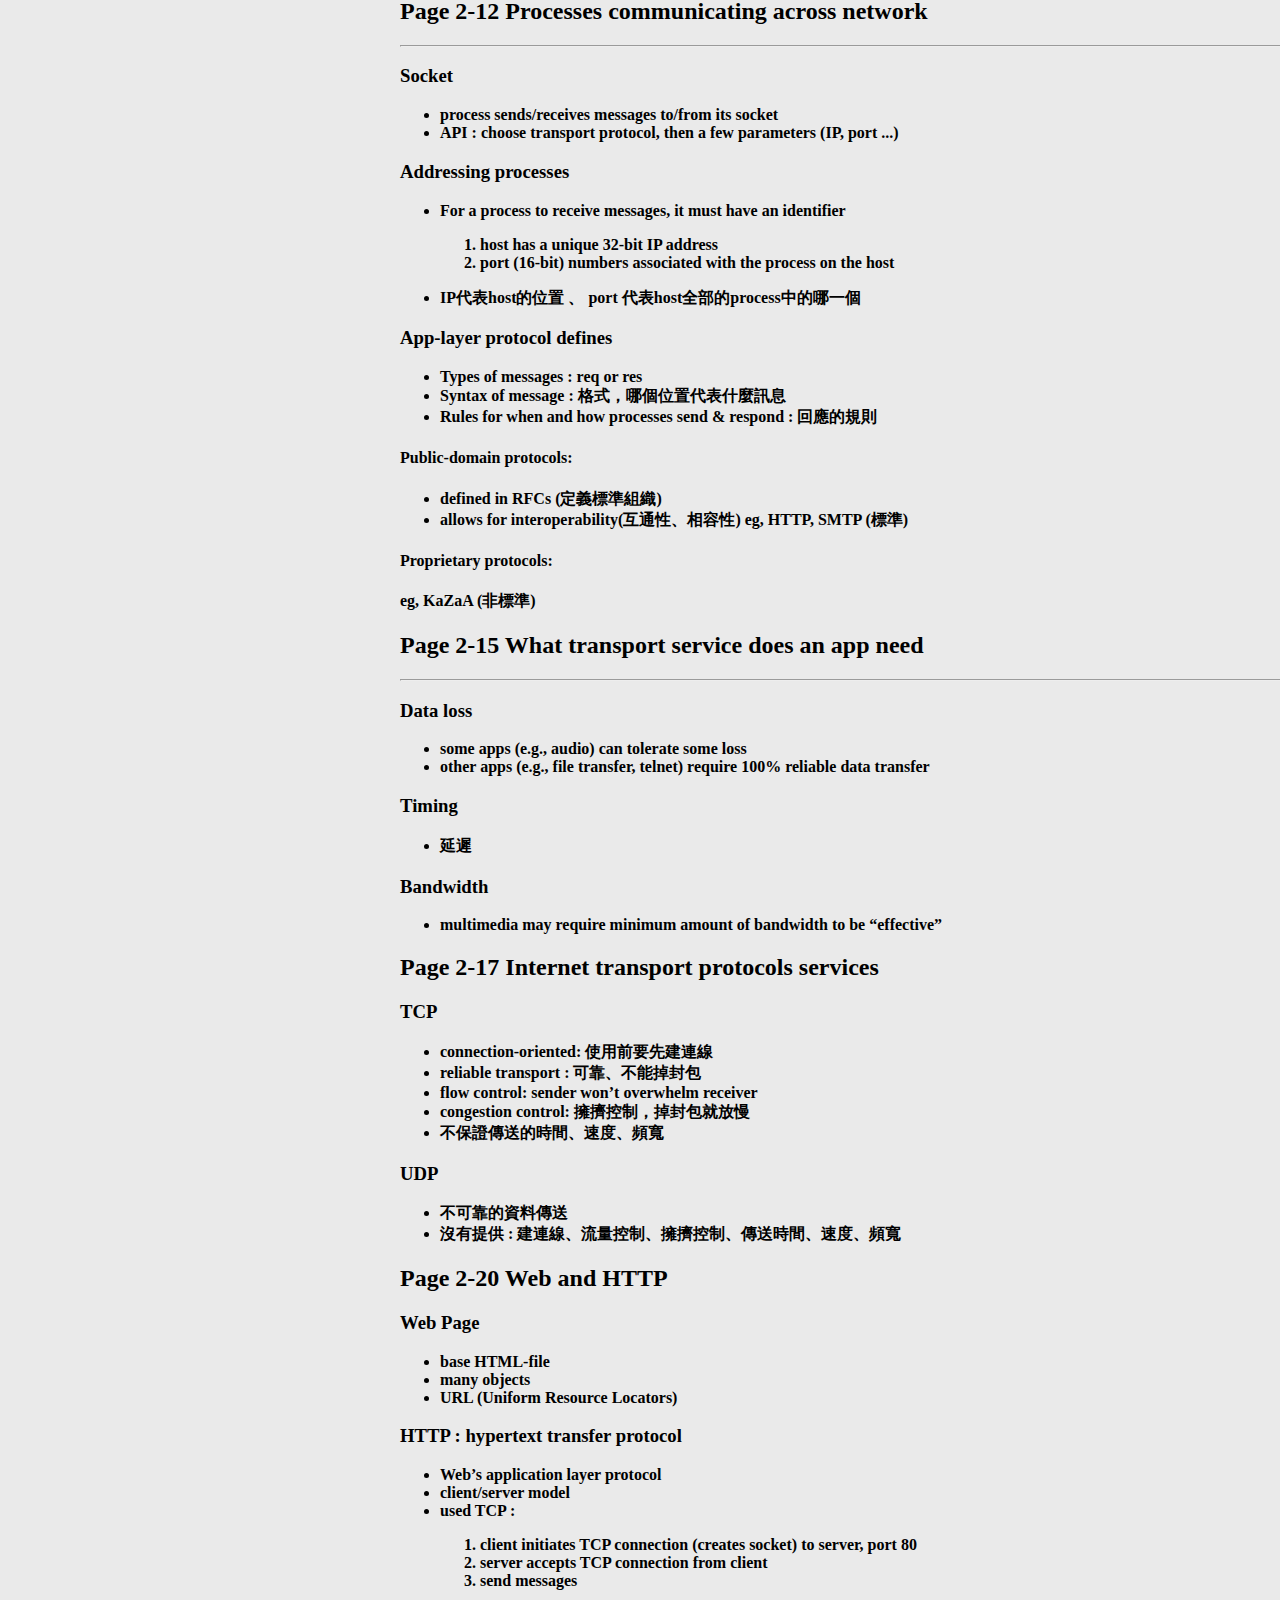
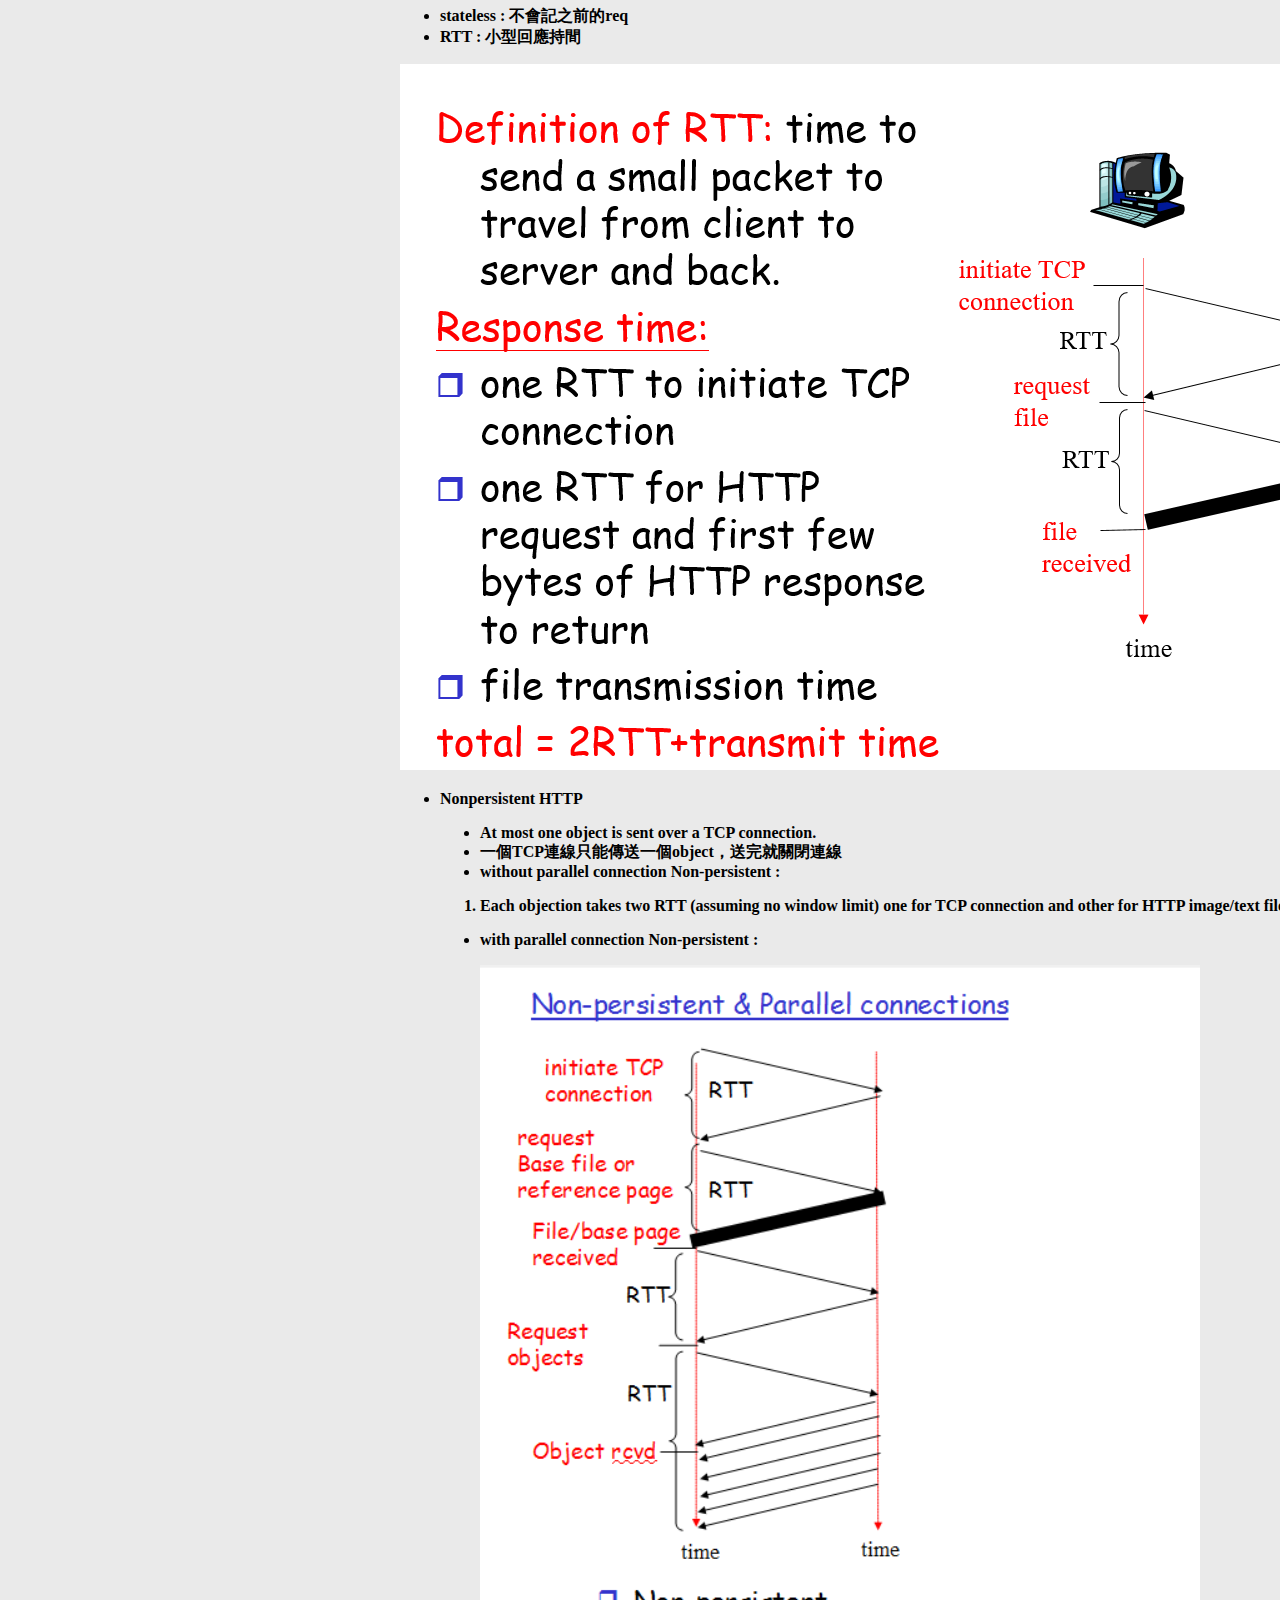
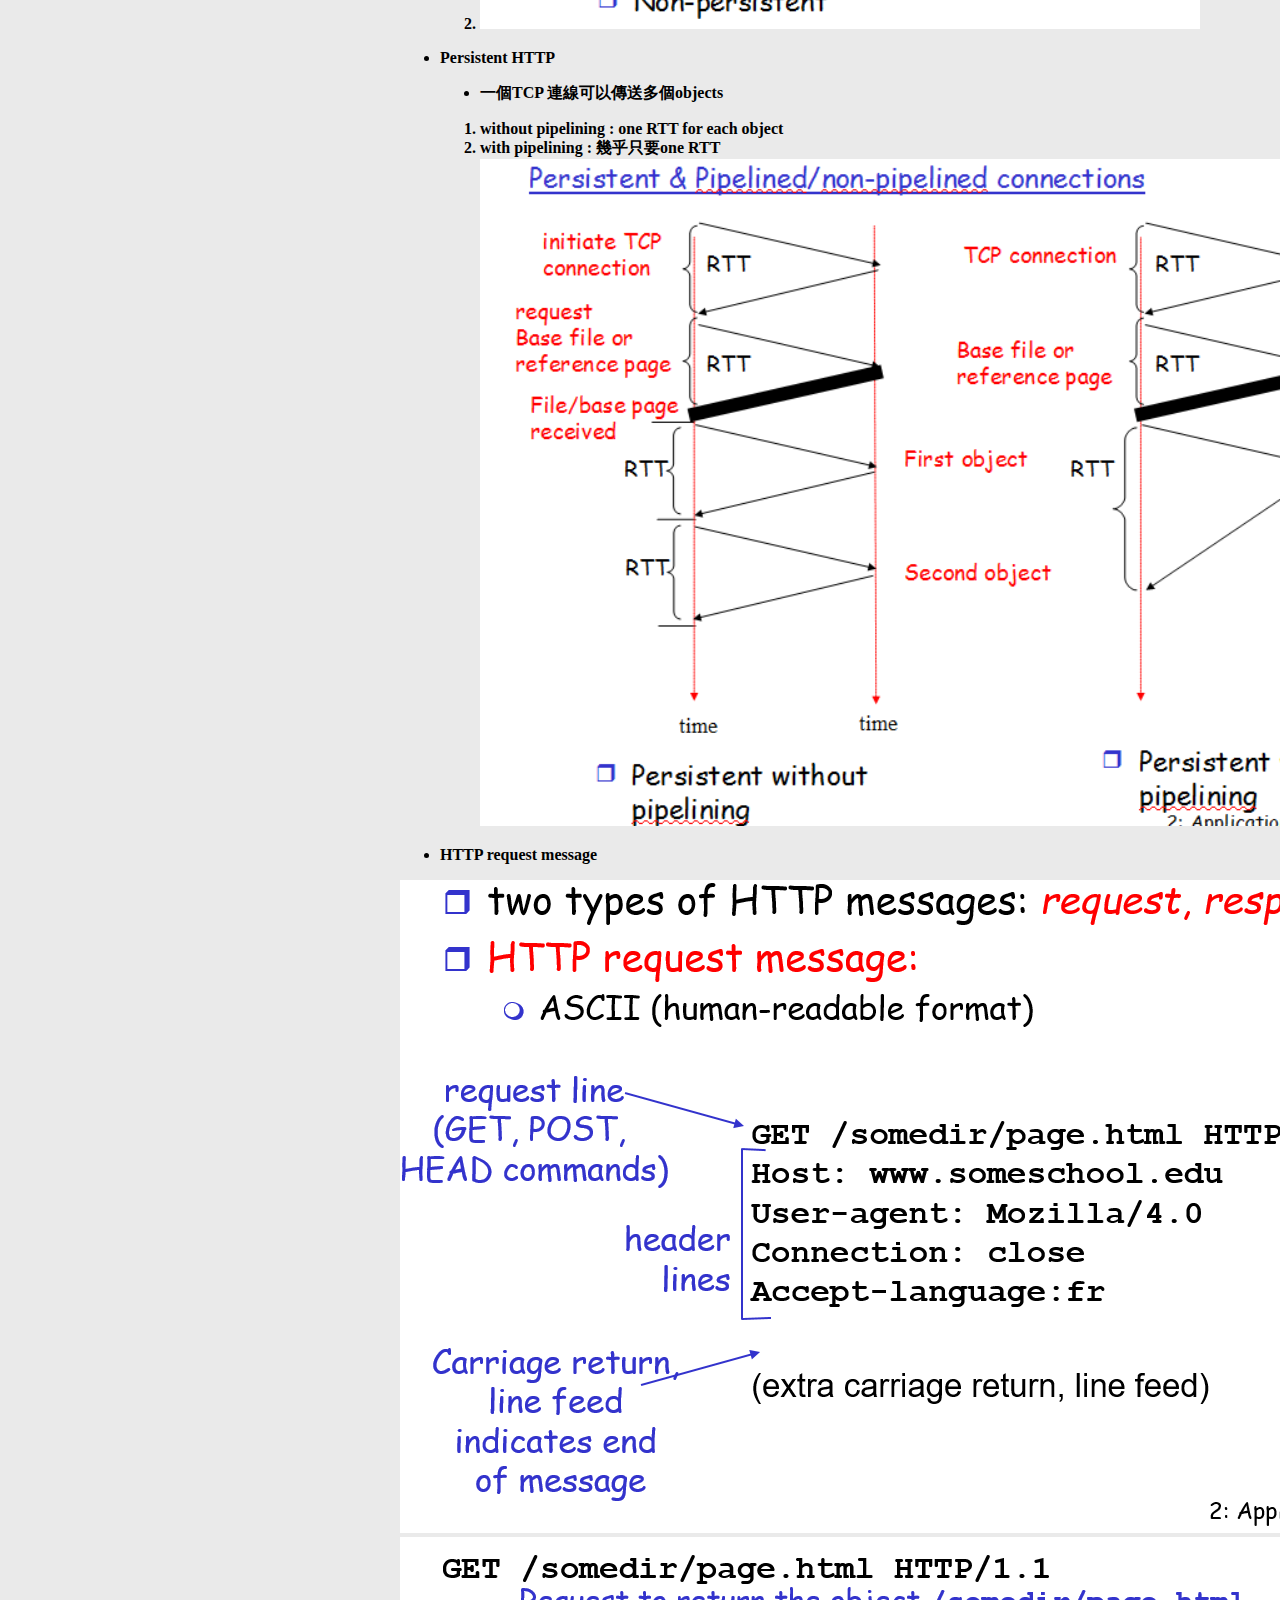
<file: self/computer_networks_note/index.html>
<!DOCTYPE html>
<html>
    <head>
        <meta charset="UTF-8" />
        <meta name="author" content="MarkdownViewer++" />
        <title>index.md</title>
        <style type="text/css">
            
/* Avoid page breaks inside the most common attributes, especially for exports (i.e. PDF) */
td, h1, h2, h3, h4, h5, p, ul, ol, li {
    page-break-inside: avoid; 
}

        </style>
      </head>
    <body>
        <link href="./style.css" rel="stylesheet" />
<h1 id="chapter-1-introduction">Chapter 1 : Introduction</h1>
<h2 id="page-1-2-roadmap">Page 1-2 Roadmap</h2>
<hr />
<h3 id="protocol">Protocol :</h3>
<ul>
<li>通訊協定</li>
</ul>
<h3 id="edge">Edge :</h3>
<ul>
<li>網路的邊邊 :  PC , Phone, Sever</li>
</ul>
<h3 id="core">Core :</h3>
<p>Router</p>
<h3 id="access-net-phyical-media">Access net , Phyical media :</h3>
<ul>
<li>如何接到網路 =&gt; 有線、無線</li>
<li>連線的材料 =&gt; 銅、光纖、電磁波</li>
</ul>
<h3 id="isp-structure">ISP structure :</h3>
<ul>
<li>ISP(網際網路服務供應商)</li>
<li>網路是由階層式的方式連接，介紹連接的方法</li>
</ul>
<h3 id="preformance">Preformance :</h3>
<ul>
<li>網路封包loss、delay，如何控制loss &amp; delay</li>
</ul>
<h3 id="protocol-layers-service-models">Protocol layers , service models :</h3>
<ul>
<li>protolcol , service 模組化</li>
</ul>
<h2 id="page-1-4-whats-the-internet-nuts-and-bolts-view">Page 1-4 What’s the Internet: &quot;nuts and bolts&quot; view</h2>
<hr />
<h3 id="millions-of-connected-computing-devices">Millions of connected computing devices :</h3>
<ul>
<li>hosts = end-systems (PC, phone , sever)</li>
<li>running network apps</li>
</ul>
<h3 id="communication-links">Communication links :</h3>
<ul>
<li>fiber, copper, radio, satellite</li>
<li>transmission rate = <strong>bandwidth (頻寬)</li>
</ul>
<h3 id="routers">Routers :</h3>
<ul>
<li>路由器，判斷封包傳送路徑</li>
</ul>
<h3 id="protocols">Protocols :</h3>
<ul>
<li>網路通訊協定 : TCP , IP , HTTP , FTP , PPP</li>
</ul>
<h3 id="internet-network-of-networks">Internet = &quot;network of networks&quot; :</h3>
<ul>
<li>loosely hierarchical 階層式</li>
<li>NAT : a area have a public IP that connect to multiple private IP in this area</li>
</ul>
<h3 id="internet-standards">Internet standards :</h3>
<ul>
<li>RFC , IETF : 制定標準協會</li>
</ul>
<h2 id="page-1-6-whats-the-internet-a-service-view">Page 1-6 What’s the Internet: a &quot;service&quot; view</h2>
<hr />
<h3 id="communication-infrastructure">Communication Infrastructure</h3>
<ul>
<li>分散式設備應用 : Web, email, games, e-commerce, database., voting, file (MP3) sharing <br/></li>
<li>服務 :</li>
</ul>
<blockquote>
<ol>
<li>connectionless : 無須建連線 (UTP) =&gt; don't care loss , delay <br></li>
<li>connection=oriented : 要先建連線 (TCP) =&gt; 減少loss , delay</li>
</ol>
</blockquote>
<h2 id="page-1-7-whats-a-protocol">Page 1-7 What’s a protocol?</h2>
<hr />
<h3 id="network-protocols">Network protocols :</h3>
<ul>
<li>Define : <strong>format , order , response actions</strong>(遵循一定格式、順序、回應方法)</li>
<li>Example :</li>
</ul>
<blockquote>
<ul>
<li>PC -&gt; TCP connection(req) -&gt; Server</li>
<li>PC &lt;- TCP connection(res) &lt;- Server</li>
<li>PC -&gt; Get 'http://www.abc.com/pic.PNG'(req) -&gt; Server</li>
<li>PC &lt;- File(res) &lt;- Server</li>
</ul>
</blockquote>
<h2 id="page-1-10-network-edge">Page 1-10 Network edge</h2>
<hr />
<h3 id="end-systems-hosts">End systems (hosts):</h3>
<ul>
<li>run application : web , email (at edge of network)</li>
</ul>
<h3 id="clientsever-modol">Client/Sever modol :</h3>
<ul>
<li>client host requests and receives response from alway-on sever</li>
</ul>
<h3 id="peer-2-peer-moudole">Peer-2-Peer moudole :</h3>
<ul>
<li>client to client (no sever)</li>
</ul>
<h2 id="page-1-12-connection-oriented-service">Page 1-12 Connection-oriented service</h2>
<hr />
<h3 id="goal-data-transfer-between-end-systems">Goal : data transfer between end systems</h3>
<h4 id="tcp-service-transmission-control-protocol">TCP service (Transmission Control Protocol)</h4>
<ol>
<li>handshaking(建連線) : call and setup (prepare for) data transfer ahead of time</li>
<li>reliable , in ordered<b> byte stream </b> data transfer</li>
</ol>
<ul>
<li>loss: acknowledgements and retransmissions(確認收到不然重新傳送)</li>
</ul>
<ol start="3">
<li>flow control (流量控制)</li>
</ol>
<ul>
<li>sender won’t overwhelm receiver</li>
</ul>
<ol start="4">
<li>congestion control (網路擁擠控制)</li>
</ol>
<ul>
<li>senders “slow down sending rate” when network congested(掉封包時)</li>
</ul>
<h2 id="page-1-13-connectionless-service">Page 1-13 Connectionless service</h2>
<hr />
<h3 id="goal-data-transfer-between-end-systems-1">Goal : data transfer between end systems</h3>
<h4 id="udp-user-datagram-protocol-connectionless-service">UDP (User Datagram Protocol) connectionless service</h4>
<ol>
<li>transfer with <b>packets</b></li>
<li>unreliable data transfer (可能掉封包)</li>
<li>no flow control (沒有流量控制)</li>
<li>no congestion control (沒有網路擁擠控制)</li>
</ol>
<h2 id="page-1-12-1-13-summary">Page 1-12 &amp; 1-13 Summary</h2>
<hr />
<h3 id="app-using-tcp-send-important-file">App using TCP (send important file):</h3>
<p>HTTP(web) , FTP(file transfer) , Telnet(remote login) , SMTP(email)</p>
<h3 id="app-using-udp-dont-care-loss">App using UDP (don't care loss):</h3>
<p>Streaming media(music, video) , DNS , telephony(skype)</p>
<h2 id="page-1-15-network-core">Page 1-15 Network Core</h2>
<hr />
<h3 id="mesh-of-interconnected-routers">Mesh of interconnected routers</h3>
<ul>
<li>every router have more than one connect to other router</li>
</ul>
<h3 id="the-fundamental-question-how-is-data-transferred-through-net">The fundamental question : how is data transferred through net?</h3>
<h4 id="circuit-switching">Circuit Switching (沒有競爭) :</h4>
<ol>
<li>End-end resources reserved for “call” (路徑保留專屬資源)</li>
</ol>
<ul>
<li>link bandwidth,  switch capacity (保留頻寬，router 承載量)</li>
<li>dedicated resources: no sharing (保留的資源不分享給其他連線)</li>
<li>call setup required (要事先預約)</li>
</ul>
<ol start="2">
<li>network resources (e.g.. bandwidth) divided into &quot;pieces&quot;(資源切片)</li>
</ol>
<ul>
<li>pieces allocated to calls (切片根據需求分配)</li>
<li>resource piece idle if not used by owning call (專屬切片no sharing)</li>
<li>divide by <strong>frequency division</strong> or <strong>time division</strong></li>
</ul>
<ol start="3">
<li>FDMA (frequency division)</li>
</ol>
<ul>
<li>平分頻寬，每個使用時間一樣(可使用頻寬減少)</li>
</ul>
<ol start="4">
<li>TDMA (time division)</li>
</ol>
<ul>
<li>平分時間，每個使用頻寬一樣(可使用時間減少)</li>
</ul>
<h4 id="packet-switching">Packet-switching (互相競爭) :</h4>
<ol>
<li>Each end-end data stream divided into packets (傳送的資料切割成封包)</li>
</ol>
<ul>
<li>user A, B packets share network resources (沒有保留資源)</li>
<li>each packet uses full link bandwidth  (用全部頻寬)</li>
</ul>
<ol start="2">
<li>Resource contention (誰搶到資源就誰用) :</li>
</ol>
<ul>
<li>aggregate resource demand can exceed amount available (傳送需求大於通道供給)</li>
<li>congestion: packets queue, wait for link use (網路擁擠 , 存到buffer等到link有位子)</li>
<li>store and forward: packets move one hop at a time(封包排隊等link有空位)</li>
</ul>
<ol start="3">
<li>statistical multiplexing (統計多重化) :</li>
</ol>
<ul>
<li>封包排隊的演算法，根據流量等等分配</li>
</ul>
<ol start="4">
<li>Message Segmenting (封包切割) :</li>
</ol>
<ul>
<li>適量切割，再利用pipeline減少delay</li>
</ul>
<ol start="5">
<li>Path selection algorithms(shorter path) :</li>
</ol>
<blockquote>
<ul>
<li>select less router , more bandwidth .....</li>
</ul>
<ol>
<li>Datagram network : (封包走不固定路線)</li>
</ol>
<ul>
<li>every packet have destination address (封包目的地)</li>
<li>router may change during session (邊傳邊看怎走)</li>
</ul>
<ol start="2">
<li>virtual circuit network (封包走固定路線):</li>
</ol>
<ul>
<li>fixed path determined at call setup time (call一次來確認路徑怎走)</li>
<li>routers maintain per-call state (router維護每個call的tag路徑)</li>
<li>each packet carries tag (virtual circuit ID)，router 根據tag分配路徑</li>
</ul>
</blockquote>
<h4 id="curcuit-switching-v.s-packet-switching">Curcuit switching V.S Packet switching :</h4>
<ol>
<li>For 1 Mbps link &amp; each user : 100 kbps when active , active 10% of time :</li>
</ol>
<ul>
<li>circuit switching : 10 users</li>
<li>packet switching : 35 users (probability &gt; 10 users active at same time less than 0.0004)</li>
</ul>
<ol start="2">
<li>When to use circuit and packet :</li>
</ol>
<ul>
<li>Packet-switching : Great for bursty data (爆發性資料) use resource sharing , no call setup</li>
<li>Circuit-switching : Great for important file transfer, (TCP協定避免過於擁擠時會掉封包)</li>
</ul>
<img src='./assets/1-26.PNG' />
<h2 id="page-1-28-access-networks">Page 1-28 Access networks</h2>
<hr />
<h3 id="how-to-connect-end-systems-to-edge-router">How to connect end systems to edge router?</h3>
<ol>
<li>Residential access nets (一般民用)</li>
</ol>
<ul>
<li>Point to point access</li>
</ul>
<blockquote>
<ul>
<li>Dialup via modem(數據機、電話線撥接) :</li>
</ul>
<blockquote>
<p>Slow , can't be always on;</p>
</blockquote>
<ul>
<li>ADSL (asymmetric digital subscriber line) :</li>
</ul>
<blockquote>
<ul>
<li>上傳和下載速度不一樣</li>
<li>Use FDM (frequency divide)</li>
</ul>
</blockquote>
</blockquote>
<ul>
<li>Cable modems</li>
</ul>
<blockquote>
<ul>
<li>HFC: hybrid fiber coaxial cable(銅軸電纜、光纖)</li>
<li>Asymmetric(上傳和下載速度不一樣)</li>
<li>network of cable and fiber attaches homes to ISP router</li>
</ul>
<blockquote>
<ul>
<li>shared access to router among home</li>
<li>issues: congestion, dimensioning</li>
</ul>
</blockquote>
</blockquote>
<ol start="2">
<li>Company access : Local area networks (LAN)</li>
</ol>
<ul>
<li>Ethernet :</li>
</ul>
<blockquote>
<ol>
<li>shared or dedicated(專用) link connects end system and router</li>
<li>Deployment(部署) : institutions(機構), home(家), company (公司)</li>
</ol>
</blockquote>
<ol start="3">
<li>Wireless access networks</li>
</ol>
<ul>
<li>End systems connect to routers via base station</li>
</ul>
<blockquote>
<ul>
<li>base station(基地台) also known as “access point”</li>
</ul>
</blockquote>
<ol start="4">
<li>Home networks (Typical home network components):</li>
</ol>
<ul>
<li>Lv1. Router</li>
<li>Lv2. ADSL or cable modem (public IP)</li>
<li>Lv3. small router(private IP) , include : firewall , NAT</li>
<li>Lv4. Ethernet</li>
<li>Lv5. wireless access point(路由器)</li>
</ul>
<img src="./assets/1-28.PNG" />
<h2 id="page-1-39-physical-media">Page 1-39 Physical Media</h2>
<hr />
<h3 id="bit">Bit :</h3>
<ul>
<li>傳輸最基本單位</li>
</ul>
<h3 id="physical-link">Physical link :</h3>
<ol>
<li>Guided media(實體材料): Copper, Fiber, Coax</li>
</ol>
<blockquote>
<ol>
<li>Twisted Pair(TP) 雙絞線</li>
</ol>
<ul>
<li>兩條絞在一起，抵銷電磁波干擾</li>
</ul>
</blockquote>
<img src="./assets/1-39.PNG" />
<blockquote>
<ol start="2">
<li>Coaxial cable(銅軸電纜)</li>
</ol>
<ul>
<li>bidirectional(雙向)</li>
<li>baseband (single channel) , broadband (multiple channels)</li>
</ul>
</blockquote>
<img src="./assets/1-40-1.PNG" />
<blockquote>
<ol start="3">
<li>Fiber optic cable:</li>
</ol>
<ul>
<li>glass fiber carrying light pulses, each pulse a bit</li>
<li>high-speed</li>
<li>low error rate(不被電磁波干擾)</li>
<li>repeater (訊號放大器，延長訊號傳遞)</li>
</ul>
</blockquote>
<img src="./assets/1-40-2.PNG" />
<ol start="2">
<li>Unguided media(非實體材料) : Radio</li>
</ol>
<ul>
<li>signal carried in electromagnetic spectrum(電磁波)</li>
<li>no physical “wire”</li>
<li>bidirectional</li>
<li>propagation environment effects:</li>
</ul>
<blockquote>
<ol>
<li>reflection (訊號反射)</li>
<li>obstruction by objects (訊號被阻擋)</li>
<li>interference (訊號干擾)</li>
</ol>
</blockquote>
<ul>
<li>Radio link types :</li>
</ul>
<blockquote>
<ol>
<li>Terrestrial  microwave (微波)</li>
</ol>
<ul>
<li>e.g. up to 45 Mbps channels</li>
</ul>
<ol start="2">
<li>LAN (Wifi .. )</li>
</ol>
<ul>
<li>2Mbps, 11Mbps, 54Mbps, 108 Mbps</li>
</ul>
<ol start="3">
<li>Wide-area (cellular 蜂窩狀)</li>
</ol>
<ul>
<li>手機4G , 5G : hundreds of kbps</li>
</ul>
<ol start="4">
<li>Satellite</li>
</ol>
<ul>
<li>up to 50Mbps channel (or multiple smaller channels)</li>
<li>270 msec end-end delay(延遲長)</li>
<li>geosynchronous versus low-earth-orbit satellites (LEOS低軌衛星)</li>
</ul>
</blockquote>
<h2 id="page-1-50-packet-delay">Page 1-50 Packet Delay</h2>
<hr />
<h3 id="processing-delay">Processing delay</h3>
<ul>
<li>check bit errors</li>
<li>determine output link</li>
</ul>
<h3 id="queueing-delay">Queueing delay</h3>
<ul>
<li>waiting at buffer for transmission</li>
<li>depends on congestion</li>
</ul>
<h3 id="transmission-delay">Transmission delay</h3>
<ul>
<li>R = link bandwidth(bps)</li>
<li>L = packet length (bits)</li>
<li>time to send bits into link = L/R</li>
</ul>
<h3 id="propagation-delay">Propagation delay</h3>
<ul>
<li>d = length of physical link</li>
<li>s = propagation speed in medium(~2*10^8 m/sec)</li>
<li>propagation delay = d/s</li>
</ul>
<h3 id="nodal-delay">Nodal delay (節點延遲)</h3>
<ul>
<li>d_nodal = d_proc + d_queue + d_trans + d_prop</li>
</ul>
<h3 id="traffic-intensity">Traffic Intensity</h3>
<ul>
<li>R = link bandwidth (bps)</li>
<li>L = packet length (bits)</li>
<li>a = average packet arrival rate</li>
<li>L * a = average bit arrival rate</li>
<li>traffic intensity  I = ( L * a ) / R</li>
<li>I &lt; 1 delay small</li>
<li>I -&gt; 1 delay become large</li>
<li>I &gt; 1 delay infinite , packet loss</li>
</ul>
<h2 id="page-1-60-protocol-layers">Page 1-60 Protocol Layers</h2>
<hr />
<h3 id="encapsulation">Encapsulation</h3>
<ul>
<li>往下層送的行為</li>
</ul>
<h3 id="layers">Layers</h3>
<ol>
<li>application</li>
</ol>
<ul>
<li>supporting network applications : FTP, STMP, HTTP</li>
</ul>
<ol start="2">
<li>transport</li>
</ol>
<ul>
<li>host-host data transfer : TCP, UDP</li>
</ul>
<ol start="3">
<li>network</li>
</ol>
<ul>
<li>routing of datagrams from source to destination : IP, routing protocols</li>
</ul>
<ol start="4">
<li>link</li>
</ol>
<ul>
<li>data transfer between neighboring  network elements : PPP, Ethernet</li>
</ul>
<ol start="5">
<li>physical</li>
</ol>
<ul>
<li>bits “on the wire”</li>
</ul>
<h3 id="header">Header</h3>
<ul>
<li>message (application Message) : content</li>
<li>segment (transport header) : addressing reliability check info</li>
<li>datagram (network header) : source &amp; destination IP</li>
<li>frame (link header) : source &amp; destination network-card address</li>
</ul>
<img src="./assets/1-68.PNG" />
<h1 id="chapter-2-application-layer">Chapter 2 Application Layer</h1>
<h2 id="page-2-2-client-server-archicture">Page 2-2 Client-server archicture</h2>
<hr />
<h3 id="server">server:</h3>
<ul>
<li>always-on host</li>
<li>permanent IP address 固定IP</li>
<li>server farms for scaling 大規模要建置server farm</li>
</ul>
<h3 id="clients">clients:</h3>
<ul>
<li>communicate with server</li>
<li>may be intermittently connected 可暫時連結</li>
<li>may have dynamic IP addresses 可動態IP</li>
<li>do not communicate directly with each other  客戶之間要由server轉介</li>
</ul>
<h2 id="page-2-9-pure-p2p-architecture">Page 2-9 Pure P2P architecture</h2>
<hr />
<ul>
<li>no always on server 沒有server</li>
<li>arbitrary end systems directly communicate 直接溝通</li>
<li>peers are intermittently connected and change IP addresses 可動態IP、暫時連結</li>
<li>example: Gnutella (P2P代表之一)</li>
<li>優 : Highly scalable 可以容易擴充規模</li>
<li>缺 : But difficult to manage 難以維護</li>
</ul>
<h2 id="page-2-10-hybrid-of-client-server-and-p2p">Page 2-10 Hybrid of client-server and P2P (混合式)</h2>
<hr />
<h3 id="napster">Napster</h3>
<ul>
<li>File transfer P2P (傳檔案不經過server)</li>
<li>File search centralized: (server負責看誰有檔案、分配)</li>
</ul>
<blockquote>
<ul>
<li>Peers register content at central server</li>
<li>Peers query same central server to locate content</li>
</ul>
</blockquote>
<h3 id="instant-messaging">Instant messaging</h3>
<ul>
<li>Chatting between two users is P2P (client P2P)</li>
<li>Presence detection/location centralized: (server)</li>
</ul>
<blockquote>
<ul>
<li>User registers its IP address with central server when it comes online</li>
<li>User contacts central server to find IP addresses of buddies</li>
</ul>
</blockquote>
<h2 id="page-2-11-processes-communicating">Page 2-11 Processes communicating</h2>
<hr />
<h3 id="same-host">Same host</h3>
<ul>
<li>two processes communicate using  inter-process communication (defined by OS).</li>
</ul>
<h3 id="dif-host">Dif host</h3>
<ul>
<li>processes in different hosts communicate by exchanging messages</li>
</ul>
<h3 id="client-process">Client process:</h3>
<ul>
<li>process that initiates communication</li>
</ul>
<h3 id="server-process">Server process:</h3>
<ul>
<li>process that waits to be contacted</li>
</ul>
<h3 id="p2p">P2P</h3>
<ul>
<li>applications with P2P architectures have client processes &amp; server processes</li>
</ul>
<h2 id="page-2-12-processes-communicating-across-network">Page 2-12 Processes communicating across network</h2>
<hr />
<h3 id="socket">Socket</h3>
<ul>
<li>process sends/receives messages to/from its socket</li>
<li>API : choose transport protocol, then a few parameters (IP, port ...)</li>
</ul>
<h3 id="addressing-processes">Addressing processes</h3>
<ul>
<li>For a process to receive messages, it must have an identifier</li>
</ul>
<blockquote>
<ol>
<li>host has a unique 32-bit IP address</li>
<li>port (16-bit) numbers associated with the process on the host</li>
</ol>
</blockquote>
<ul>
<li>IP代表host的位置 、 port 代表host全部的process中的哪一個</li>
</ul>
<h3 id="app-layer-protocol-defines">App-layer protocol defines</h3>
<ul>
<li>Types of messages : req or res</li>
<li>Syntax of message : 格式，哪個位置代表什麼訊息</li>
<li>Rules for when and how processes send &amp; respond : 回應的規則</li>
</ul>
<h4 id="public-domain-protocols">Public-domain protocols:</h4>
<ul>
<li>defined in RFCs (定義標準組織)</li>
<li>allows for interoperability(互通性、相容性)
eg, HTTP, SMTP (標準)</li>
</ul>
<h4 id="proprietary-protocols">Proprietary protocols:</h4>
<p>eg, KaZaA (非標準)</p>
<h2 id="page-2-15-what-transport-service-does-an-app-need">Page 2-15 What transport service does an app need</h2>
<hr />
<h3 id="data-loss">Data loss</h3>
<ul>
<li>some apps (e.g., audio) can tolerate some loss</li>
<li>other apps (e.g., file transfer, telnet) require 100% reliable data transfer</li>
</ul>
<h3 id="timing">Timing</h3>
<ul>
<li>延遲</li>
</ul>
<h3 id="bandwidth">Bandwidth</h3>
<ul>
<li>multimedia may require minimum amount of bandwidth to be “effective”</li>
</ul>
<h2 id="page-2-17-internet-transport-protocols-services">Page 2-17 Internet transport protocols services</h2>
<h3 id="tcp">TCP</h3>
<ul>
<li>connection-oriented: 使用前要先建連線</li>
<li>reliable transport : 可靠、不能掉封包</li>
<li>flow control: sender won’t overwhelm receiver</li>
<li>congestion control: 擁擠控制，掉封包就放慢</li>
<li>不保證傳送的時間、速度、頻寬</li>
</ul>
<h3 id="udp">UDP</h3>
<ul>
<li>不可靠的資料傳送</li>
<li>沒有提供 : 建連線、流量控制、擁擠控制、傳送時間、速度、頻寬</li>
</ul>
<h2 id="page-2-20-web-and-http">Page 2-20 Web and HTTP</h2>
<h3 id="web-page">Web Page</h3>
<ul>
<li>base HTML-file</li>
<li>many objects</li>
<li>URL (Uniform Resource Locators)</li>
</ul>
<h3 id="http-hypertext-transfer-protocol">HTTP : hypertext transfer protocol</h3>
<ul>
<li>Web’s application layer protocol</li>
<li>client/server model</li>
<li>used TCP :</li>
</ul>
<blockquote>
<ol>
<li>client initiates TCP connection (creates socket) to server, port 80</li>
<li>server accepts TCP connection from client</li>
<li>send messages</li>
</ol>
</blockquote>
<ul>
<li>stateless : 不會記之前的req</li>
<li>RTT : 小型回應持間</li>
</ul>
<img src="./assets/2-26.PNG" />
<ul>
<li>Nonpersistent HTTP</li>
</ul>
<blockquote>
<ul>
<li>At most one object is sent over a TCP connection.</li>
<li>一個TCP連線只能傳送一個object，送完就關閉連線</li>
<li>without parallel connection Non-persistent :</li>
</ul>
<ol>
<li>Each objection takes two RTT (assuming no window limit) one for TCP connection and other for HTTP image/text file.</li>
</ol>
<ul>
<li>with parallel connection Non-persistent :</li>
</ul>
<ol start="2">
<li><img src="./assets/2-27-1.PNG" /><br></li>
</ol>
</blockquote>
<ul>
<li>Persistent HTTP</li>
</ul>
<blockquote>
<ul>
<li>一個TCP 連線可以傳送多個objects</li>
</ul>
<ol>
<li>without pipelining : one RTT for each object</li>
<li>with pipelining : 幾乎只要one RTT
<img src="./assets/2-27-2.PNG" /><br></li>
</ol>
</blockquote>
<ul>
<li>HTTP request message</li>
</ul>
<p><img src="./assets/2-28.PNG" /><br>
<img src="./assets/2-29.PNG" /><br>
<img src="./assets/2-30.PNG" /><br></p>
<ul>
<li>HTTP response message</li>
</ul>
<p><img src="./assets/2-33.PNG" /><br>
<img src="./assets/2-34.PNG" /><br></p>
<h2 id="page-2-37-user-server-state-cookies">Page 2-37 User-server state: cookies</h2>
<ul>
<li>Four components of cookie technology:</li>
</ul>
<ol>
<li>cookie header line in the HTTP response message</li>
<li>cookie header line in HTTP request message</li>
<li>cookie file kept on user’s browser</li>
<li>back-end database at Web site</li>
</ol>
<ul>
<li>What cookies can bring:</li>
</ul>
<ol>
<li>authorization</li>
<li>shopping carts</li>
<li>recommendations</li>
<li>user session state (Web e-mail)</li>
</ol>
<h2 id="page-2-40-web-caches-proxy-server">Page 2-40 Web caches (proxy server)</h2>
<hr />
<ul>
<li>Proxy server : 暫存伺服器</li>
</ul>
<blockquote>
<ul>
<li>client 連到proxy server再由proxy server 決定要不要連到主伺服器</li>
</ul>
</blockquote>
<ul>
<li>好處:</li>
</ul>
<blockquote>
<ol>
<li>reduce response time 縮短回應時間</li>
<li>reduce traffic 減少流量、分散流量</li>
</ol>
</blockquote>
<h4 id="cach-example">Cach example</h4>
<p><img src="./assets/2-42.PNG" /><br>
<img src="./assets/2-43.PNG" /><br>
<img src="./assets/2-44.PNG" /><br></p>
<h2 id="page-2-47-ftp-the-file-transfer-protocol">Page 2-47 FTP : the file transfer protocol</h2>
<hr />
<ul>
<li>FTP client contacts FTP server at port 21， 以TCP為底</li>
<li>Will maintains “state”: current directory, earlier authentication</li>
<li>Total 2 connection :</li>
</ul>
<blockquote>
<ul>
<li>control connection (port21) (also called “out of band”)</li>
</ul>
<ol>
<li>傳送 : username, password, file transfer command</li>
</ol>
<ul>
<li>data connection (port20)<br></li>
</ul>
<ol>
<li>server open a TCP data connection when receive file transfer command</li>
<li>傳送檔案</li>
</ol>
</blockquote>
<p><img src="./assets/2-49.PNG" /><br></p>
<h2 id="page-2-51-electronic-mail">Page 2-51 Electronic Mail</h2>
<hr />
<h3 id="user-agent">User Agent</h3>
<ul>
<li>read mail</li>
</ul>
<h3 id="mail-servers">Mail Servers</h3>
<ul>
<li>mailbox contains incoming messages for user</li>
<li>message queue of outgoing mail messages</li>
</ul>
<h3 id="smtp">SMTP</h3>
<ul>
<li>Simple Mail Transfer Protocol (port25)</li>
<li>delivery/storage to receiver’s server</li>
<li>use TCP</li>
<li>three phases:</li>
</ul>
<ol>
<li>hand shaking</li>
<li>transfer messages</li>
<li>close</li>
</ol>
<ul>
<li>command/response interaction</li>
</ul>
<ol>
<li>commands: ASCII text</li>
<li>response: status code and phrase</li>
</ol>
<h3 id="mail-access-protocol">Mail access protocol</h3>
<ul>
<li>retrieval from server</li>
</ul>
<ol>
<li>POP3: Post Office Protocol, version 3 [RFC 1939]</li>
</ol>
<blockquote>
<ul>
<li>authorization (agent &lt;--&gt; server) and download</li>
<li>將mail存到自己的電腦裡做處理</li>
</ul>
<ol>
<li>Client opens a TCP connection to the mail server on port 110</li>
<li>authorization phase : 輸入帳密</li>
<li>transaction phase : 輸入指令</li>
<li>update phase : 更新(刪除剛剛選的信)
2. IMAP: Internet Mail Access Protocol [RFC 2060]</li>
</ol>
<ul>
<li>mail在receiver server裡面處理
3. HTTP: Hotmail , Yahoo! Mail, etc.</li>
</ul>
</blockquote>
<p><img src="./assets/2-63.PNG" /><br></p>
<h2 id="page-2-67-dns-domain-name-system">Page 2-67 DNS: Domain Name System</h2>
<hr />
<ul>
<li>A distributed database</li>
<li>An application-layer protocol</li>
<li>Hostname to IP address translation</li>
<li>Host aliasing :</li>
</ul>
<blockquote>
<ol>
<li>Canonical : Relay1.west-coast.enterprise.com</li>
<li>alias names : www,enterprise,com</li>
</ol>
</blockquote>
<ul>
<li>Distributed, Hierarchical Database</li>
</ul>
<blockquote>
<ol>
<li>root name servers</li>
<li>top level name servers ( .com .org .net .edu .jp .uk)</li>
<li>authoritative name servers:</li>
<li>local name servers: (大公司、學校)</li>
</ol>
</blockquote>
<p><img src="./assets/2-70.PNG" /><br></p>
<h3 id="recursive-queries">Recursive queries</h3>
<ul>
<li>recursive query</li>
</ul>
<blockquote>
<p>查一個，沒有就叫他幫忙查</p>
</blockquote>
<ul>
<li>iterated query</li>
</ul>
<blockquote>
<p>查一個，沒有就自己找下一個</p>
</blockquote>
<h2 id="page-2-88-p2p-file-sharing">Page 2-88 P2P file sharing</h2>
<hr />
<ul>
<li>All peers are servers = highly scalable!</li>
<li>Query flooding: 廣播看誰有檔案</li>
</ul>
<blockquote>
<ul>
<li>overlay network: graph</li>
<li>edge between peer X and Y have a TCP connection</li>
<li>Peer joining</li>
</ul>
<ol>
<li>find some other peer in network: use list of candidate peers</li>
<li>attempts to make TCP with peers on list until connection setup</li>
</ol>
</blockquote>
<ul>
<li>Exploiting heterogeneity: KaZaA (一種P2P)</li>
</ul>
<blockquote>
<ul>
<li>use hash to avoid same file content</li>
</ul>
</blockquote>
<p><img src="./assets/2-94.PNG" /><br></p>
<h2 id="page-2-98-socket">Page 2-98 Socket</h2>
<hr />
<ul>
<li>socket :</li>
</ul>
<blockquote>
<p>a host-local, application-created, OS-controlled interface (a “door”) into which <br>
application process can both send and receive messages to/from another application process</p>
</blockquote>
<ul>
<li>use TCP (bytes stream)</li>
</ul>
<blockquote>
<ul>
<li>Client must contact server : server process must first be running</li>
<li>Client contacts server by IP address, port number of server process</li>
<li>When contacted by client : server TCP creates new socket</li>
</ul>
</blockquote>
<ul>
<li>use UDP (packets)</li>
</ul>
<blockquote>
<ul>
<li>no “connection” between client and server</li>
<li>no handshaking</li>
<li>sender put IP address and port in each packet</li>
<li>server must extract IP address, port of sender from received packet</li>
<li>data may be received out of order, or lost</li>
</ul>
</blockquote>
<h1 id="chapter-3-transport-layer">Chapter 3 Transport Layer</h1>
<hr />
<h2 id="multiplexingdemultiplexing">Multiplexing/demultiplexing</h2>
<ul>
<li>Multiplexing 選擇往下送的socket</li>
<li>Demultiplexing 選擇往上送的socket(根據port)</li>
<li>Both network layer need IP address</li>
</ul>
<h3 id="udp-1">UDP</h3>
<ul>
<li>UDP socket : 需要source port &amp; destination port , 可共用</li>
<li>UDP check sum to detect error</li>
<li>how to recover from errors:</li>
</ul>
<blockquote>
<ul>
<li>acknowledgements (ACKs): receiver  tells sender that packet is OK</li>
<li>negative acknowledgements (NAKs): receiver tells sender that packet is errors</li>
</ul>
</blockquote>
<h3 id="principles-of-reliable-data-transfer">Principles of  Reliable data transfer</h3>
<ol>
<li>seq num (封包座號) 2. ACK(已接收成功) 3. check sum(封包完整) 4. timeout(超時)<br>
<img src="./assets/3-22.PNG" /><br>
<img src="./assets/3-37.PNG" /><br></li>
</ol>
<h4 id="no-pipeline-rdt">no pipeline RDT</h4>
<p><img src="./assets/3-40.PNG" /><br></p>
<h4 id="pipeline-rdt">pipeline RDT</h4>
<p><img src="./assets/3-43.PNG" /><br></p>
<h4 id="go-back-n-pipeline">Go-Back-N (pipeline)</h4>
<ul>
<li>ACK(n) : 小於等於n的封包都已經收到</li>
<li>一個timer : timeout 就重傳，n+1 ~ n+N</li>
</ul>
<h4 id="selective-repeat-pipeline">Selective repeat (pipeline)</h4>
<ul>
<li>ACK(n) : 收到編號等於n的封包</li>
<li>多個timer : timeout(n) 就重傳，n</li>
</ul>
<h3 id="tcp-1">TCP</h3>
<ul>
<li>TCP socket: 需要source port,IP &amp; destination port,IP ,不可共用</li>
</ul>
<ol>
<li>point-to-point:</li>
<li>reliable, in-order byte stream:</li>
<li>pipelined:</li>
</ol>
<ul>
<li>TCP congestion and flow control set window size<br></li>
</ul>
<ol start="4">
<li>send &amp; receive buffers</li>
<li>Cumulative acks</li>
<li>full duplex data:</li>
</ol>
<ul>
<li>雙向的傳送<br></li>
<li>MSS: maximum segment size<br></li>
</ul>
<ol start="7">
<li>connection-oriented:</li>
</ol>
<ul>
<li>handshaking <br></li>
</ul>
<ol start="8">
<li>flow controlled:</li>
</ol>
<ul>
<li>sender will not overwhelm receiver<br></li>
</ul>
<h4 id="segment">segment</h4>
<p><img src="./assets/3-55.PNG" /><br></p>
<h4 id="trans">trans</h4>
<p><img src="./assets/3-56.PNG" /><br></p>
<h4 id="timeout-samplertt-rtt">timeout : SampleRTT 經常去測量RTT</h4>
<p><img src="./assets/3-58.PNG" /><br></p>
<p><img src="./assets/3-60.PNG" /><br></p>
<h4 id="tcp-reliable-data-transfer">TCP reliable data transfer</h4>
<ul>
<li>one timer</li>
<li>pipeline segment</li>
<li>Cumulative acks</li>
</ul>
<h4 id="fast-retransmit">Fast  Retransmit</h4>
<ul>
<li>Detect duplicate ACKs three times (沒有進展就重送)</li>
<li>faster than timeout</li>
</ul>
<h4 id="flow-control">Flow control</h4>
<ul>
<li>reciever advertises spare room by including value of RcvWindow in segments</li>
</ul>
<p><img src="./assets/3-72.PNG" /><br></p>
<h4 id="tcp-connection-management">TCP Connection Management</h4>
<p><img src="./assets/3-76.PNG" /><br></p>
<p><img src="./assets/3-77.PNG" /><br></p>
<p><img src="./assets/3-78.PNG" /><br></p>
<p><img src="./assets/3-79.PNG" /><br></p>
<ul>
<li>syn robbing : 送出很多syn傳送需求，server allocate 很多buffer，但是都是假的</li>
</ul>
<h3 id="principles-of-congestion-control">Principles of Congestion Control</h3>
<hr />
<ul>
<li>too many sources, data, too fast for network to handle</li>
<li>End-end congestion control : TCP自己判斷</li>
</ul>
<ol>
<li>delay , loss 很多</li>
</ol>
<ul>
<li>Network-assisted congestion control (Router判斷)</li>
</ul>
<ol>
<li>router回饋給end system，告知傳送速度應該多少</li>
</ol>
<h4 id="atm-abr-congestion-control">ATM ABR congestion control(非同步模式網路)</h4>
<ul>
<li>ABR: available bit rate , elastic service</li>
<li>RM (resource management) cells: 根據傳送的cell看是否擁擠</li>
</ul>
<blockquote>
<ul>
<li>NI bit: 不擁擠</li>
<li>CI bit: 擁擠了</li>
</ul>
</blockquote>
<h3 id="tcp-congestion-control">TCP Congestion Control</h3>
<hr />
<ul>
<li>1 maximum segment size (MSS)</li>
<li>CongWin</li>
</ul>
<p><img src="./assets/3-92.PNG" /><br></p>
<ul>
<li>is congestion:</li>
</ul>
<ol>
<li>loss event = timeout or 3 duplicate acks</li>
<li>TCP sender reduces rate (CongWin) after loss event</li>
</ol>
<ul>
<li>solution :</li>
</ul>
<ol>
<li>AIMD :</li>
</ol>
<blockquote>
<ul>
<li>Additive-increase : CongWin每個RTT增加一個MSS</li>
<li>multiplicative-decrease : loss CongWin就減一半</li>
</ul>
</blockquote>
<ol start="2">
<li>slow start : CongWin收到一個ACK增加一個MSS</li>
<li>Reaction to loss events :</li>
</ol>
<blockquote>
<ul>
<li>timeout : CongWin set to 1 MSS;</li>
<li>3 dup ACK : CongWin cut half;</li>
<li>theshold = loss CongWin/2</li>
</ul>
<blockquote>
<ul>
<li>congestion-avoidance phase : grows linearly when arrive threshold</li>
</ul>
</blockquote>
</blockquote>
<p><img src="./assets/3-98.PNG" /><br></p>
<ul>
<li>Average throughput</li>
</ul>
<p><img src="./assets/3-101.PNG" /><br></p>
<h1 id="chapter-4-network-layer">Chapter 4 Network Layer</h1>
<hr />
<h2 id="forwarding">forwarding:</h2>
<ul>
<li>選擇下一個router</li>
<li>根據table(隨時會變)</li>
</ul>
<h2 id="routing">routing</h2>
<ul>
<li>找出起點到終點的路徑(最短路徑，隨時會變)</li>
</ul>
<h2 id="connection-setup">Connection setup</h2>
<h2 id="network-and-transport-layer-connection-service">Network and transport layer connection service:</h2>
<ul>
<li>Network: between two hosts (IP)</li>
<li>Transport: between two processes (IP, PORT)</li>
</ul>
<h2 id="connection-and-connection-less-service">connection and connection-less service</h2>
<ul>
<li>Datagram network : connectionless service</li>
<li>VC network : connection service</li>
<li>Service: host-to-host (network layer)</li>
<li>No choice: 只能選用一種</li>
<li>in the core (在router)</li>
</ul>
<h2 id="virtual-circuits">Virtual circuits</h2>
<ul>
<li>要先建connection</li>
<li>每個packet都有VC ID，每經過router都會改變  (沒有IP因為路線已經建好了)</li>
<li>保證一定速度、頻寬、loss、delay</li>
<li>每個router都有forwarding table來maintain connection</li>
<li>存每個connection可使用的資源</li>
<li>VC teardown 結束</li>
</ul>
<h2 id="datagram-networks-internet">Datagram networks (Internet)</h2>
<ul>
<li>no call setup</li>
<li>每個封包都有紀錄起點&amp;終點IP</li>
<li>有多少頻寬就用多少，不保證速度、loss、delay</li>
<li>packets forwarded using destination host address</li>
</ul>
<p><img src="./assets/4-18.PNG" /><br></p>
<h2 id="router-architecture">Router Architecture</h2>
<ul>
<li>建table : routing algorithms/protocol (RIP, OSPF, BGP)</li>
<li>forwarding datagrams from incoming to outgoing link</li>
<li>switching farbic : 將查表後的封包轉到對應port的機器</li>
<li>goal: complete input output at ‘line speed’ (進來速度和出去一樣)</li>
</ul>
<h3 id="input-port">Input port</h3>
<p><img src="./assets/4-22.PNG" /><br></p>
<h4 id="head-of-the-line-hol-blocking">Head-of-the-Line (HOL) blocking</h4>
<ul>
<li>input port queue 的第一個packet搶不到對應output port的位置，導致那個input port卡住</li>
</ul>
<h4 id="three-types-of-switching-fabrics">Three types of switching fabrics</h4>
<ol>
<li>via memory (packet寫入memory，再由目的端讀取)</li>
</ol>
<blockquote>
<ul>
<li>slow (need two memory access , cpoy packet)<br>
2. via bus (input port廣播packet給每個output port，由output port決定要不要收)</li>
<li>switching speed limited by bus bandwidth <br>
3. via crossbar (棋盤式路線)</li>
<li>同時給同一個port還是會卡住</li>
</ul>
</blockquote>
<h3 id="output-port">Output port</h3>
<p><img src="./assets/4-27.PNG" /><br></p>
<ul>
<li>Buffering : 存太快進來的就先存近來 (可能會loss)</li>
<li>Scheduling discipline : schedule algorithm決定優先順序</li>
</ul>
<h2 id="ip-internet-protocol">IP: Internet Protocol</h2>
<p><img src="./assets/4-31.PNG" /><br></p>
<p><img src="./assets/4-33.PNG" /><br></p>
<p><img src="./assets/4-35.PNG" /><br></p>
<ul>
<li>IP address: 32-bit identifier for host, router interface</li>
</ul>
<blockquote>
<ul>
<li>CIDR: Classless InterDomain Routing : a.b.c.d/x -&gt; x = subnet bits</li>
<li>subnet part (high order bits)</li>
</ul>
<blockquote>
<ul>
<li>same subnet connect don't need router</li>
</ul>
</blockquote>
</blockquote>
<p><img src="./assets/4-40.PNG" /><br></p>
<blockquote>
<ul>
<li>host part (low order bits)</li>
</ul>
</blockquote>
<ul>
<li>router have mutiple IP ( 網路卡數量)</li>
<li>host usually have one IP</li>
<li>DHCP: Dynamic Host Configuration Protocol: 動態IP</li>
<li>ICANN: Internet Corporation for Assigned Names and Numbers : 授權IP的組織</li>
</ul>
<h4 id="nat-network-address-translation">NAT: Network Address Translation</h4>
<ul>
<li>對外共用同一個IP，內部IP用New port分辨(16bits, 60000)</li>
</ul>
<blockquote>
<ul>
<li>出去的datagrams: (source IP address, port #) 改為 (NAT IP address, new port #)</li>
<li>紀錄 NAT translation table</li>
<li>進來的datagram用table轉為local IP</li>
</ul>
</blockquote>
<ul>
<li>NAT 內的無法被動接收 -&gt; 固定New port</li>
</ul>
<h4 id="icmp-internet-control-message-protocol">ICMP: Internet Control Message Protocol</h4>
<ul>
<li>error reporting, echo request/reply (used by ping</li>
<li>network-layer “above” IP: ICMP messages carried in IP datagrams</li>
<li>Traceroute : sends many of UDP segments to dest</li>
</ul>
<blockquote>
<ul>
<li>First has TTL =1 (過一個router減一)</li>
<li>Second has TTL=2, etc.</li>
<li>送假的 port number : 最後回傳“port unreachable” packet (type 3, code 3)</li>
</ul>
</blockquote>
<h4 id="ipv6">IPv6</h4>
<ul>
<li>原因IPv4 : 32-bit address 快被用完了</li>
<li>IPv6: 128-bits IP address</li>
<li>header format change : 40 btyes header</li>
<li>no fragmentation allowed (ICMPv6: new error types “Packet Too Big”)</li>
<li>Checksum: removed</li>
<li>Options: allowed, but outside of header, indicated by “Next Header” field</li>
</ul>
<p><img src="./assets/4-57.PNG" /><br></p>
<ul>
<li>Transition From IPv4 To IPv6 :</li>
</ul>
<blockquote>
<ul>
<li>Tunneling</li>
</ul>
</blockquote>
<p><img src="./assets/4-60.PNG" /><br></p>
<h2 id="routing-algorithms">Routing algorithms</h2>
<ul>
<li>Static: routes change slowly over time</li>
<li>Dynamic: periodic update, change when link cost changes</li>
</ul>
<h3 id="global-router">Global: 每個router都有完整的網路結構</h3>
<ul>
<li>“link state” algorithms</li>
<li>Dijkstra’s algorithm : O(n2)</li>
</ul>
<ol>
<li>c(x,y): link cost</li>
<li>D(v): 目前到V得最少cost</li>
<li>p(v): 到v的前一個node</li>
<li>N': 已經走過的node集合</li>
<li>有可能震盪</li>
</ol>
<p><img src="./assets/4-69.PNG" /><br></p>
<h3 id="decentralized">Decentralized : 只知道鄰居有誰、速度如何</h3>
<ul>
<li>“distance vector” algorithms</li>
<li>Bellman-Ford :</li>
</ul>
<ol>
<li>dx(y) = min {c(x,v) + dv(y) }</li>
<li>c(x,y): link cost</li>
<li>self distance vectors Dx(y) = 目前到y得最少cost</li>
<li>maintain neighbors’ distance vectors (router交換)</li>
<li>if self DV changes : notify neighbors</li>
<li>cost變小收斂快、變大收斂慢</li>
</ol>
<h3 id="hierarchical-routing">Hierarchical Routing (階層式)</h3>
<ul>
<li>&quot;autonomous systems” (AS) : 自治區</li>
<li>同一個AS自行決定routing protocal(algorithm)</li>
<li>“intra-AS” routing -&gt; same AS</li>
<li>“inter-AS” routing -&gt; outer AS , intra connect with gateway</li>
<li>Hot potato routing : min cost gateway</li>
</ul>
<h2 id="routing-in-the-internet">Routing in the Internet</h2>
<h3 id="intra-as-routing-interior-gateway-protocols-igp">Intra-AS Routing : Interior Gateway Protocols (IGP)</h3>
<ol>
<li>RIP: Routing Information Protocol</li>
</ol>
<blockquote>
<ul>
<li><b>application-level </b> ，經UDP</li>
<li>Distance vector algorithm</li>
<li>edge cost = 1  -&gt; hops (走幾步)</li>
<li>每30sec交換一次(also called &quot;advertisement&quot;)，經UDP</li>
<li>108sec沒有回應視為router死掉，所有經過的路徑設為invalidated</li>
</ul>
</blockquote>
<ol start="2">
<li>OSPF: Open Shortest Path First</li>
</ol>
<blockquote>
<ul>
<li>Link State algorithm</li>
<li>&quot;advertisement&quot;，經IP</li>
<li>Security : 交換要認證</li>
<li>Multiple same-cost paths allowed (維護多個短路徑)</li>
<li>TOS : 不同用途link cost不一樣</li>
<li>Hierarchical OSPF in large domains. (backbone , area)</li>
</ul>
</blockquote>
<h3 id="internet-inter-as-routing-bgp-border-gateway-protocol">Internet inter-AS routing : BGP (Border Gateway Protocol)</h3>
<ul>
<li>讓subnet在Internet廣播: “I am here”</li>
<li>pair of routers exchange with TCP connections : BGP sessions</li>
<li>eBGP session : inter-AS之間傳 prefix reachability information</li>
<li>iBGP session : intra-AS之間廣播 advertisement</li>
<li>advertisement  = prefix + attributes (AS-PATH, NEXT-HOP)</li>
<li>gateway uses import policy to accept/decline advertisement.</li>
</ul>
<h4 id="bgp-messages">BGP messages</h4>
<ol>
<li>OPEN: opens TCP connection to peer and authenticates sender</li>
<li>UPDATE: advertises new path (or withdraws old)</li>
<li>KEEPALIVE keeps connection alive</li>
<li>NOTIFICATION: reports errors or close connection</li>
</ol>
<h3 id="different-intra-and-inter-as-routing">different Intra- and Inter-AS routing</h3>
<ul>
<li>Intra-AS: can focus on performance</li>
<li>Inter-AS: policy may dominate over performance(control traffic)</li>
</ul>
<h2 id="broadcast-and-multicast-routing">Broadcast and multicast routing</h2>
<h3 id="broadcast-routing-algorithms">Broadcast routing algorithms</h3>
<ul>
<li>Uncontrolled flooding : may have cycle</li>
<li>Controlled flooding :</li>
</ul>
<blockquote>
<ol>
<li>stop when broadcast ID have been send</li>
<li>drop when receive packet not from shortest path</li>
</ol>
</blockquote>
<ul>
<li>Spanning-tree broadcast : build tree first then send -&gt; no cycle</li>
</ul>
<h3 id="multicast-routing">Multicast Routing</h3>
<p><img src="./assets/4-128.PNG" /><br></p>
<ul>
<li>source-based tree: one tree per source</li>
</ul>
<blockquote>
<ul>
<li>shortest path trees , reverse path forwarding</li>
</ul>
</blockquote>
<ul>
<li>group-shared tree: group uses one tree</li>
</ul>
<blockquote>
<ul>
<li>minimal spanning (Steiner) : NPC-problem</li>
<li>center-based trees</li>
</ul>
</blockquote>
<h4 id="dvmrp-distance-vector-multicast-routing-protocol">DVMRP: distance vector multicast routing protocol</h4>
<ul>
<li>flood and prune(刪除不必要旁枝)</li>
<li>soft state : 定時傳送已經prune</li>
<li>Tunneling : some router only support unicast (包裝)</li>
<li>following IGMP join at leaf</li>
</ul>
<h4 id="pim-protocol-independent-multicast">PIM: Protocol Independent Multicast</h4>
<ul>
<li>Dense : 假設大家都是(flood, RPF)，少部分在prune</li>
<li>Sparse:假設大家都不是(center base)，少部分在join</li>
</ul>

    </body>
</html>
</file>
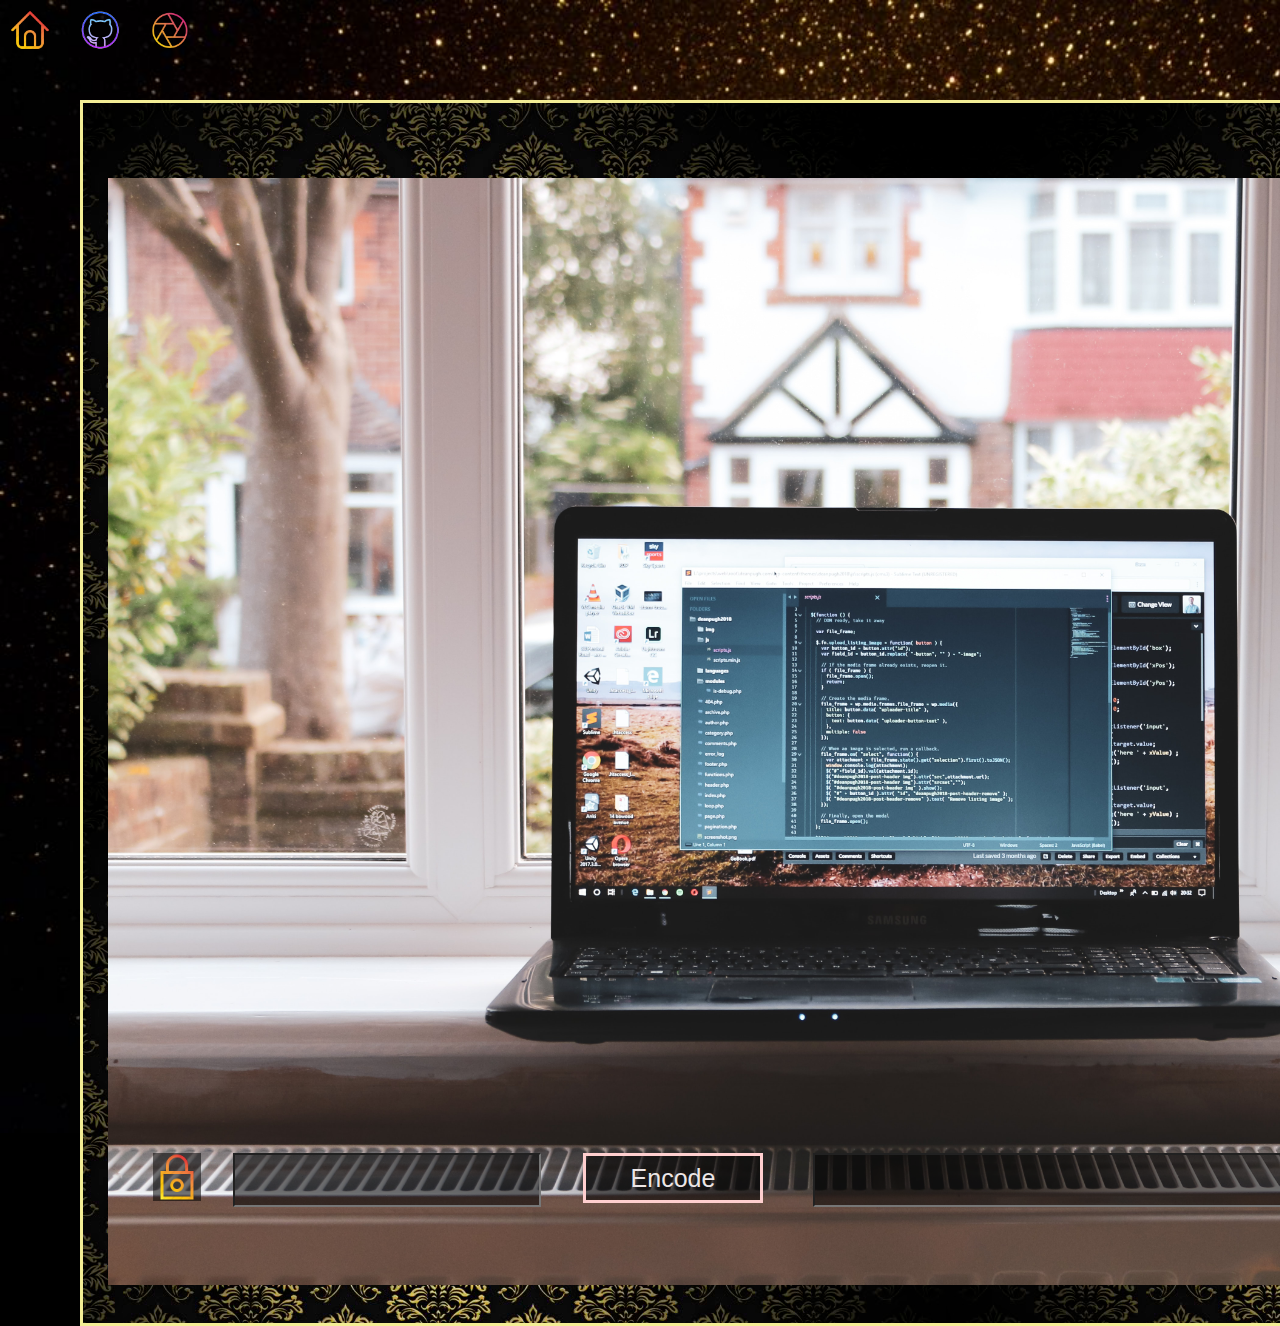
<file: self/sha256/index.html>
<!DOCTYPE html>
<html>
<head>
	<link href='./assets/style.css' rel='stylesheet' type='text/css' />
	<link rel="icon" type="image/png" href="./assets/sercurity.png">
	<meta charset='UTF-8' />
	<script type="text/javascript" src="./assets/sha256.js"></script>
	<title>SHA-256</title>
</head>
<body>
	<div >
		<img class='background' src='./assets/body_bg.jpg' alt='background' />
	</div>
	<div class='interface'>
		<a href='https://github.com/fatsoap'>
			<img class='_logo' style='left:80px; top:10px;' src='./assets/github.png' alt='github_logo'/>
		</a>
		<a href='https://fatsoap.github.io'>
			<img class='_logo' style='left:10px; top:10px;' src='./assets/home.png' alt='home_logo'/>
		</a>
		<div>
			<img class='_logo' style='left:150px; top:10px;' src='./assets/lens.png' alt='cute_logo'/>
		</div>
		<div class='_block' style='background-image: url("./assets/login_block_bg.jpg");'>
			<img style='position:absolute;left:25px; top:75px; width:1660px' src='./assets/girl.jpg' alt='girl_liu'/>
			<img class='_locker' src='./assets/locker.png' alt='locker_logo'/>
			<input type="text" id="input_" name="input_"><br><br>
			<button id="button_" onclick="sha256()">Encode</button>
			<input type="text" id="output_" name="output_"><br><br>			
		</div>		
	</div>	
</body>
</html>
</file>
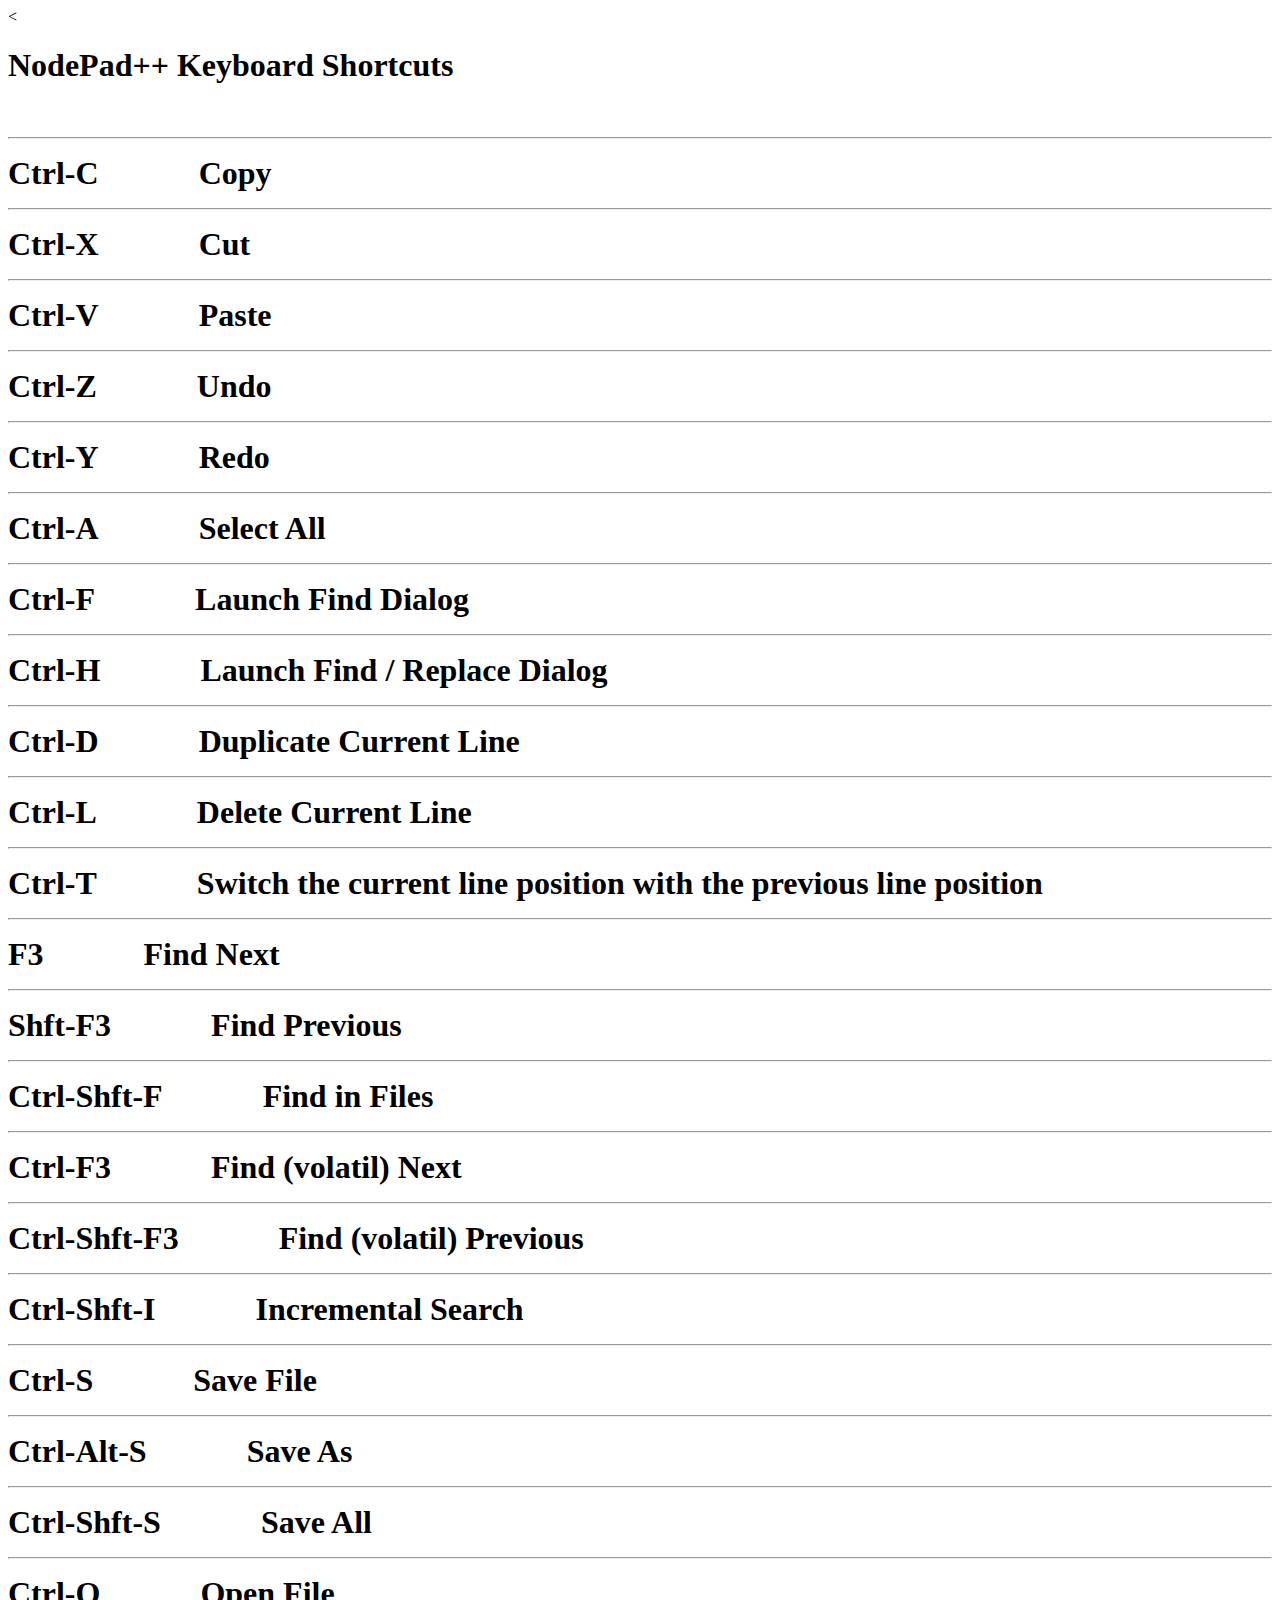
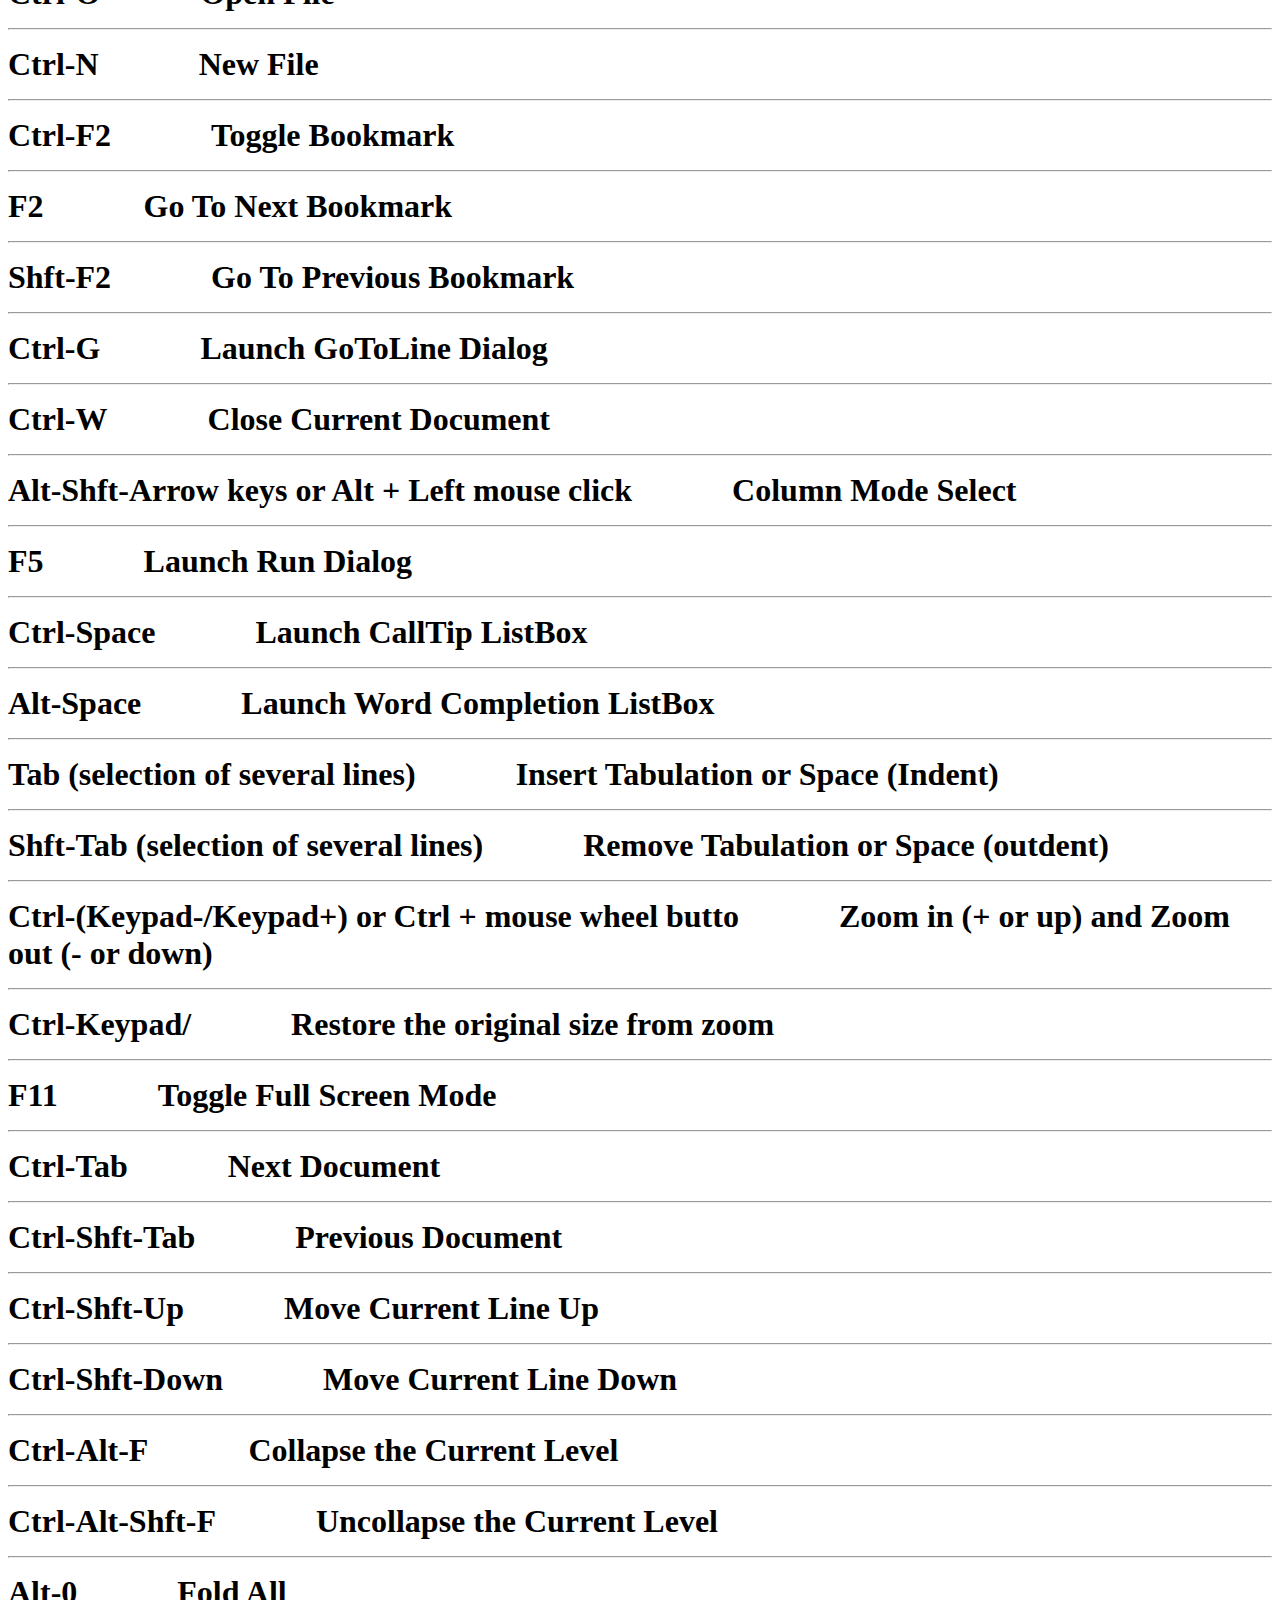
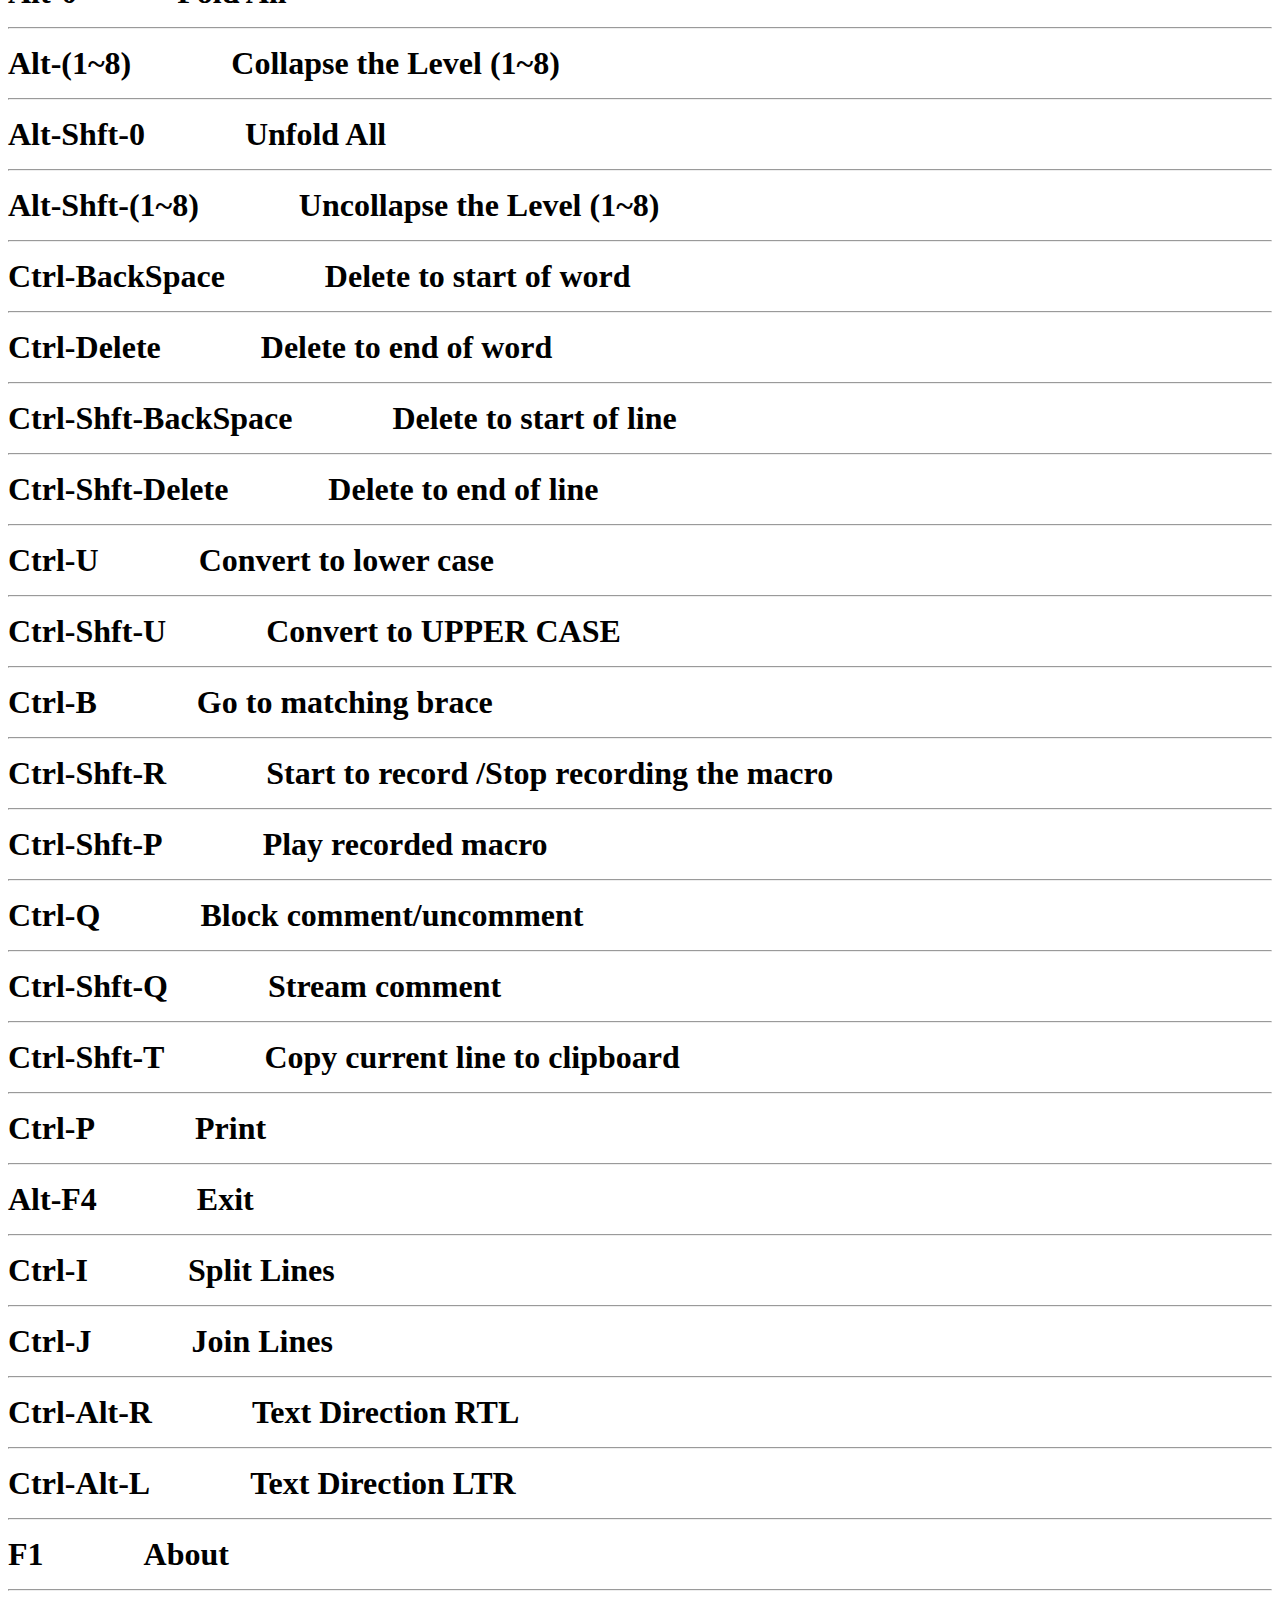
<file: self/useful_tools/t.html>
<body>
	<<h1>NodePad++ Keyboard Shortcuts</<h1><br><br><hr>
	<span style=' text-aligen:center; width=300px;'>Ctrl-C</span><span style='margin:100px'>Copy</span><br><hr>

	<span style=' text-aligen:center; width=300px;'>Ctrl-X</span><span style='margin:100px'>Cut</span><br><hr>

	<span style=' text-aligen:center; width=300px;'>Ctrl-V</span><span style='margin:100px'>Paste</span><br><hr>

	<span style=' text-aligen:center; width=300px;'>Ctrl-Z</span><span style='margin:100px'>Undo</span><br><hr>

	<span style=' text-aligen:center; width=300px;'>Ctrl-Y</span><span style='margin:100px'>Redo</span><br><hr>

	<span style=' text-aligen:center; width=300px;'>Ctrl-A</span><span style='margin:100px'>Select All</span><br><hr>

	<span style=' text-aligen:center; width=300px;'>Ctrl-F</span><span style='margin:100px'>Launch Find Dialog</span><br><hr>

	<span style=' text-aligen:center; width=300px;'>Ctrl-H</span><span style='margin:100px'>Launch Find / Replace Dialog</span><br><hr>

	<span style=' text-aligen:center; width=300px;'>Ctrl-D</span><span style='margin:100px'>Duplicate Current Line</span><br><hr>

	<span style=' text-aligen:center; width=300px;'>Ctrl-L</span><span style='margin:100px'>Delete Current Line</span><br><hr>

	<span style=' text-aligen:center; width=300px;'>Ctrl-T</span><span style='margin:100px'>Switch the current line position with the previous line position</span><br><hr>

	<span style=' text-aligen:center; width=300px;'>F3</span><span style='margin:100px'>Find Next</span><br><hr>

	<span style=' text-aligen:center; width=300px;'>Shft-F3</span><span style='margin:100px'>Find Previous</span><br><hr>

	<span style=' text-aligen:center; width=300px;'>Ctrl-Shft-F</span><span style='margin:100px'>Find in Files</span><br><hr>

	<span style=' text-aligen:center; width=300px;'>Ctrl-F3</span><span style='margin:100px'>Find (volatil) Next</span><br><hr>

	<span style=' text-aligen:center; width=300px;'>Ctrl-Shft-F3</span><span style='margin:100px'>Find (volatil) Previous</span><br><hr>

	<span style=' text-aligen:center; width=300px;'>Ctrl-Shft-I</span><span style='margin:100px'>Incremental Search</span><br><hr>

	<span style=' text-aligen:center; width=300px;'>Ctrl-S</span><span style='margin:100px'>Save File</span><br><hr>

	<span style=' text-aligen:center; width=300px;'>Ctrl-Alt-S</span><span style='margin:100px'>Save As</span><br><hr>

	<span style=' text-aligen:center; width=300px;'>Ctrl-Shft-S</span><span style='margin:100px'>Save All</span><br><hr>

	<span style=' text-aligen:center; width=300px;'>Ctrl-O</span><span style='margin:100px'>Open File</span><br><hr>

	<span style=' text-aligen:center; width=300px;'>Ctrl-N</span><span style='margin:100px'>New File</span><br><hr>

	<span style=' text-aligen:center; width=300px;'>Ctrl-F2</span><span style='margin:100px'>Toggle Bookmark</span><br><hr>

	<span style=' text-aligen:center; width=300px;'>F2</span><span style='margin:100px'>Go To Next Bookmark</span><br><hr>

	<span style=' text-aligen:center; width=300px;'>Shft-F2</span><span style='margin:100px'>Go To Previous Bookmark</span><br><hr>

	<span style=' text-aligen:center; width=300px;'>Ctrl-G</span><span style='margin:100px'>Launch GoToLine Dialog</span><br><hr>

	<span style=' text-aligen:center; width=300px;'>Ctrl-W</span><span style='margin:100px'>Close Current Document</span><br><hr>

	<span style=' text-aligen:center; width=300px;'>Alt-Shft-Arrow keys or Alt + Left mouse click</span><span style='margin:100px'>Column Mode Select</span><br><hr>

	<span style=' text-aligen:center; width=300px;'>F5</span><span style='margin:100px'>Launch Run Dialog</span><br><hr>

	<span style=' text-aligen:center; width=300px;'>Ctrl-Space</span><span style='margin:100px'>Launch CallTip ListBox</span><br><hr>

	<span style=' text-aligen:center; width=300px;'>Alt-Space</span><span style='margin:100px'>Launch Word Completion ListBox</span><br><hr>

	<span style=' text-aligen:center; width=300px;'>Tab (selection of several lines)</span><span style='margin:100px'>Insert Tabulation or Space (Indent)</span><br><hr>

	<span style=' text-aligen:center; width=300px;'>Shft-Tab (selection of several lines)</span><span style='margin:100px'>Remove Tabulation or Space (outdent)</span><br><hr>

	<span style=' text-aligen:center; width=300px;'>Ctrl-(Keypad-/Keypad+) or Ctrl + mouse wheel butto</span><span style='margin:100px'>Zoom in (+ or up) and Zoom out (- or down)</span><br><hr>

	<span style=' text-aligen:center; width=300px;'>Ctrl-Keypad/</span><span style='margin:100px'>Restore the original size from zoom</span><br><hr>

	<span style=' text-aligen:center; width=300px;'>F11</span><span style='margin:100px'>Toggle Full Screen Mode</span><br><hr>

	<span style=' text-aligen:center; width=300px;'>Ctrl-Tab</span><span style='margin:100px'>Next Document</span><br><hr>

	<span style=' text-aligen:center; width=300px;'>Ctrl-Shft-Tab</span><span style='margin:100px'>Previous Document</span><br><hr>

	<span style=' text-aligen:center; width=300px;'>Ctrl-Shft-Up</span><span style='margin:100px'>Move Current Line Up</span><br><hr>

	<span style=' text-aligen:center; width=300px;'>Ctrl-Shft-Down</span><span style='margin:100px'>Move Current Line Down</span><br><hr>

	<span style=' text-aligen:center; width=300px;'>Ctrl-Alt-F</span><span style='margin:100px'>Collapse the Current Level</span><br><hr>

	<span style=' text-aligen:center; width=300px;'>Ctrl-Alt-Shft-F</span><span style='margin:100px'>Uncollapse the Current Level</span><br><hr>

	<span style=' text-aligen:center; width=300px;'>Alt-0</span><span style='margin:100px'>Fold All</span><br><hr>

	<span style=' text-aligen:center; width=300px;'>Alt-(1~8)</span><span style='margin:100px'>Collapse the Level (1~8)</span><br><hr>

	<span style=' text-aligen:center; width=300px;'>Alt-Shft-0</span><span style='margin:100px'>Unfold All</span><br><hr>

	<span style=' text-aligen:center; width=300px;'>Alt-Shft-(1~8)</span><span style='margin:100px'>Uncollapse the Level (1~8)</span><br><hr>

	<span style=' text-aligen:center; width=300px;'>Ctrl-BackSpace</span><span style='margin:100px'>Delete to start of word</span><br><hr>

	<span style=' text-aligen:center; width=300px;'>Ctrl-Delete</span><span style='margin:100px'>Delete to end of word</span><br><hr>

	<span style=' text-aligen:center; width=300px;'>Ctrl-Shft-BackSpace</span><span style='margin:100px'>Delete to start of line</span><br><hr>

	<span style=' text-aligen:center; width=300px;'>Ctrl-Shft-Delete</span><span style='margin:100px'>Delete to end of line</span><br><hr>

	<span style=' text-aligen:center; width=300px;'>Ctrl-U</span><span style='margin:100px'>Convert to lower case</span><br><hr>

	<span style=' text-aligen:center; width=300px;'>Ctrl-Shft-U</span><span style='margin:100px'>Convert to UPPER CASE</span><br><hr>

	<span style=' text-aligen:center; width=300px;'>Ctrl-B</span><span style='margin:100px'>Go to matching brace</span><br><hr>

	<span style=' text-aligen:center; width=300px;'>Ctrl-Shft-R</span><span style='margin:100px'>Start to record /Stop recording the macro</span><br><hr>

	<span style=' text-aligen:center; width=300px;'>Ctrl-Shft-P</span><span style='margin:100px'>Play recorded macro</span><br><hr>

	<span style=' text-aligen:center; width=300px;'>Ctrl-Q</span><span style='margin:100px'>Block comment/uncomment</span><br><hr>

	<span style=' text-aligen:center; width=300px;'>Ctrl-Shft-Q</span><span style='margin:100px'>Stream comment</span><br><hr>

	<span style=' text-aligen:center; width=300px;'>Ctrl-Shft-T</span><span style='margin:100px'>Copy current line to clipboard</span><br><hr>

	<span style=' text-aligen:center; width=300px;'>Ctrl-P</span><span style='margin:100px'>Print</span><br><hr>

	<span style=' text-aligen:center; width=300px;'>Alt-F4</span><span style='margin:100px'>Exit</span><br><hr>

	<span style=' text-aligen:center; width=300px;'>Ctrl-I</span><span style='margin:100px'>Split Lines</span><br><hr>

	<span style=' text-aligen:center; width=300px;'>Ctrl-J</span><span style='margin:100px'>Join Lines</span><br><hr>

	<span style=' text-aligen:center; width=300px;'>Ctrl-Alt-R</span><span style='margin:100px'>Text Direction RTL</span><br><hr>

	<span style=' text-aligen:center; width=300px;'>Ctrl-Alt-L</span><span style='margin:100px'>Text Direction LTR</span><br><hr>

	<span style=' text-aligen:center; width=300px;'>F1</span><span style='margin:100px'>About</span><br><hr>
</body>
</file>
<file: static/css/styles.css>
/*base*/
body{
    background-color: #000000;
    background-size: auto;
    /*background-position: top;*/
    background-repeat: no-repeat;
    background-attachment: scroll;
    color: #ffffff;
    padding-top: 0px;
    margin: 0px;
    /*opacity:0.4;
    filter:alpha(opacity=40);*/
}

.background{
    background-repeat: repeat-y;
    width: 1700px;
    height: 100%;
    /*height: 932px;*/
    margin: 0px;
    padding: 0px;
}

.interface{
    width: 100%;
    height: 100%;
    margin: 0px;
    padding: 0px;
    position: absolute;
    top: 0px;
    left: 0px;
}

._logo{
    position: absolute;
    width: 40px;
    height: 40px; 
}
.logo{
    position: absolute;
    left: 30px;
    top: 400px;
    width: 100px;
    height: 100px; 
}

._block{
    background-position-x: -160px;
    opacity:1;
    position: absolute;
	margin: 50px;
    top: 50px;
    left: 30px;
    text-align:center;
    width: 380px;
	height: 1100px;
    border: 3px solid #f3ed95;
    padding: 10px;
}

.list_block{
    position: absolute;
    left: 600px;
    top: 50px;
	margin: 50px;
    width: 900px;
    height: 1120px;
    color: #e5e2e2;
    text-align: left;
    font-size: 30px;
}

._text{
	position: absolute;
    background-color: #00000088;
    margin:20px;
    width: 360px; 
    padding-left: 0px;
    font-size: 30px;
    text-align: center;
    font-family: 'Segoe UI';
    color: #e0dede;
}

.link_block{
	position: relative;
	background-color : #F4CA9580;
	margin:50px;
	float: left;
	width: 180px;
	height: 200px;	
	color: #e0dede;
	text-align: center;
}

.link_icon{
	position: relative;
	float: left;
	margin-left: 15px;
	margin-top: 15px;
	width: 150px;
	height: 150px;	
}





/*unused*/

._input{
    width:220px;
    font-size: 20px;
    background-color: #00000088;
    color: #ece6e6;
}

._button{
    background-color: #00000088;
    padding-bottom: 4px;
    padding-left: 12px;
    padding-right: 12px;
    font-size: 20px;
    color: #ece6e6;
    font-family: 'Segoe UI';
    text-align: center;
    margin: 5px;
}

._button:hover{
    background-color: #ffffffe8;
    color: #2b2a2a;
}


.list_blsock{
    background-color: #00000088;
    position: absolute;
    top: 300px;
    left: 2%;
    width: 95%;
    padding: 0px;
    font-size: 40px;
    color: #ece6e6;
    font-family: 'Segoe UI';
    text-align: center;
    margin: 0px;
    list-style:none;
}

.container{
    background-color: #ece4b288;
    width:276px;
    height:300px;    
    margin-left: 70px;
    margin-top: 40px;
    margin-bottom: 40px;
    float: left;
    overflow: hidden;
    border: #999 solid 2px;
    border-radius: 10px;
}

a:link, a:visited, a:hover, a:active{
    color: #ece6e6;
    text-decoration:none;
}
.container a:link, a:visited, a:hover, a:active{
    color: #ece6e6;
    text-decoration:none;
}

.title_container{
    background-color: #ece4b288;    
    width:1510px;
    height:100px;    
    margin-left: 70px;
    margin-top: 40px;
    margin-bottom: 40px;
    border: #999 solid 2px;
    border-radius: 10px;
}

.title_container p{
    font-size:20px;
    text-align: left;
    white-space: nowrap;
    position: absolute;
    overflow: hidden;    
    height: 40px;
    margin:4px;  
}


#post_page{
    display: none;
    border: #999 solid 2px;
    border-radius: 5px;
}
.post_title{
    background-color: #30303088;
    font-size: 30px;
    color: #ece6e6;
    font-family: 'Segoe UI';
    text-align: center;
    width: 85%;
    margin: 10px;
    height: 70px;
}
.post_article{
    resize:none;
    background-color: #30303088;
    font-size: 30px;
    color: #f3e4cd;
    font-family: 'Segoe UI';
    text-align: left;
    width: 94%;
    height: 800px;
    margin: 3%;

}

/*article*/
#article{
    font-size: 30px;
    width: 100%;
    color: #000000;
    border: #eedbdb solid 2px;
    border-radius: 10px;
    background-color: #7e7c7ce0;
    text-align: left;
}

/*Profile*/
.profile_p{
    background-color: #2b2b2bb6;
    font-size: 30px;
    color: #f0f0f0;
    height: 50px;
    text-align: left;
}

.profile_p input{
    background-color: #8b8989d7;
    font-size: 30px;
    color: #3d3c3c;
    margin-top:5px;
    height: 30px;
    width: 500px;
    text-align: left;
}


/*admin*/
.command_res{
    resize:none;
    position: absolute;
    left: 10px;
    top: 50px;
    width: 43%;
    height: 430px;
    background-color: #3f3d3b9f;
    overflow: auto;
    padding-left: 2%;
    padding-top: 2%;
    color: #e5e2e2;
    text-align: left;
    font-size: 20px;
}

.command_prompt_box{
    position: absolute;
    left: 10px;
    top: 550px;
    width: 45%;
    height: 200px;
    background-color: #3f3d3b9f;
}

.command_prompt{
    position: absolute;
    left: 5%;
    top: 50px;
    width: 90%;
    height: 50px;
    background-color: #3f3d3b9f;
    color: #e5e2e2;
    text-align: left;
    font-size: 20px;
}
</file>
<file: self/styles.css>
/*base*/
body{
    background-color: #000000;
    background-size: auto;
    /*background-position: top;*/
    background-repeat: no-repeat;
    background-attachment: scroll;
    color: #ffffff;
    padding-top: 0px;
    margin: 0px;
    /*opacity:0.4;
    filter:alpha(opacity=40);*/
}

.background{
    background-repeat: repeat-y;
    width: 1700px;
    height: 100%;
    /*height: 932px;*/
    margin: 0px;
    padding: 0px;
}

.interface{
    width: 100%;
    height: 100%;
    margin: 0px;
    padding: 0px;
    position: absolute;
    top: 0px;
    left: 0px;
}

._logo{
    position: absolute;
    width: 40px;
    height: 40px; 
}
.logo{
    position: absolute;
    left: 30px;
    top: 400px;
    width: 100px;
    height: 100px; 
}

._block{
    background-position-x: -160px;
    opacity:1;
    position: absolute;
    margin: 50px;
    top: 50px;
    left: 30px;
    text-align:center;
    width: 1700px;
    height: 2000px;
    border: 3px solid #f3ed95;
    padding: 10px;
}

._b_block{
    position: absolute;
    left: 10px;
    opacity:1;
    top: 900px;
    margin: 50px;
    width: 1800px;
    height: 900px;
    background_color: black
}

._text{
    position: absolute;
    background-color: #00000088;
    margin:20px;
    width: 360px; 
    padding-left: 0px;
    font-size: 30px;
    text-align: center;
    font-family: 'Segoe UI';
    color: #e0dede;
}

.link_block{
	position: relative;
	background-color : #000000;
	margin:50px;
	float: left;
	width: 220px;
	height: 250px;	
	color: #e0dede;
	text-align: center;
	font-size:25px;
}

.link_icon{
	position: relative;
	float: left;
	margin-left: 35px;
	margin-top: 15px;
	margin-bottom: 30px;
	width: 150px;
	height: 150px;	
}
</file>
<file: self/compiler_note/style.css>
body {
	margin-left:400px;
	width: 1000px;
	background-color:#EAEAEA;
}
</file>
<file: self/computer_networks_note/style.css>
body {
	margin-left:400px;
	width: 1000px;
	background-color:#EAEAEA;
}
</file>
<file: self/sha256/assets/style.css>
/*base*/
body{
    background-color: #000000;
    background-size: auto;
    /*background-position: top;*/
    background-repeat: no-repeat;
    background-attachment: scroll;
    color: #ffffff;
    padding-top: 0px;
    margin: 0px;
    /*opacity:0.4;
    filter:alpha(opacity=40);*/
}

.background{
    background-repeat: repeat-y;
    width: 1700px;
    height: 100%;
    /*height: 932px;*/
    margin: 0px;
    padding: 0px;
}

.interface{
    width: 100%;
    height: 100%;
    margin: 0px;
    padding: 0px;
    position: absolute;
    top: 0px;
    left: 0px;
}

._logo{
    position: absolute;
    width: 40px;
    height: 40px; 
}
.logo{
    position: absolute;
    left: 30px;
    top: 400px;
    width: 100px;
    height: 100px; 
}

._block{
    background-position-x: -160px;
    opacity:1;
    position: absolute;
    margin: 50px;
    top: 50px;
    left: 30px;
    text-align:center;
    width: 1700px;
    height: 1200px;
    border: 3px solid #f3ed95;
    padding: 10px;
}

._locker{
	position: absolute;
    left: 20px;
    opacity:1;
    top: 1000px;
    margin: 50px;
    width: 48px;
    height: 48px;
	background-color: #00000088;
}

#input_{
    position: absolute;
    left: 100px;
    opacity:1;
    top: 1000px;
    margin: 50px;
    width: 300px;
    height: 48px;
	font-size: 25px;
	color: #e0dede;
    background-color: #00000088;
}
#button_{
    position: absolute;
    left: 450px;
    opacity:1;
    top: 1000px;
    margin: 50px;
    width: 180px;
    height: 50px;
	font-size: 25px;
	color: #ece6e6;
	background-color: #00000088;
	border: 3px solid #FFCFCF;
}
#button_:hover {
	color: #1D1D1D;
	background-color: #D0FFCF;
}
#output_{
    position: absolute;
    left: 680px;
    opacity:1;
    top: 1000px;
    margin: 50px;
    width: 900px;
    height: 48px;
	font-size: 25px;
    color: #e0dede;
    background-color: #00000088;
}
</file>
